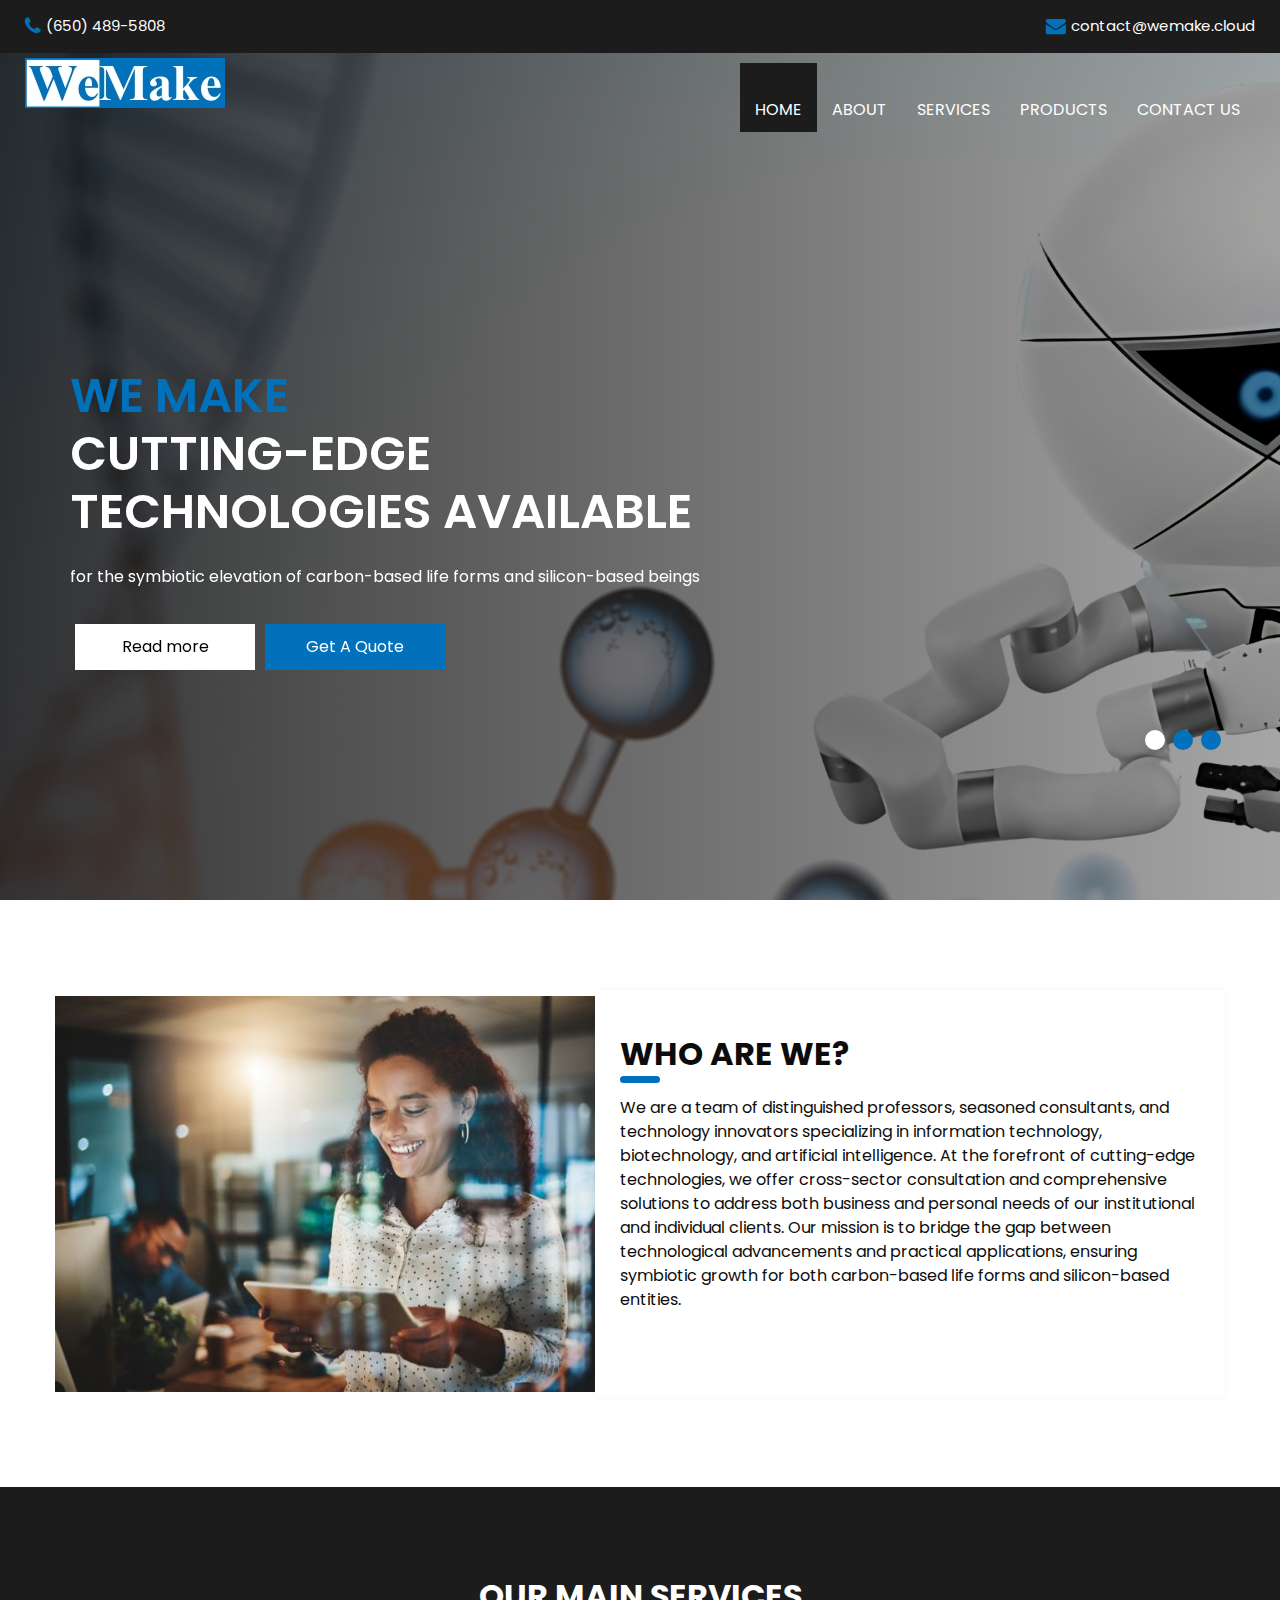
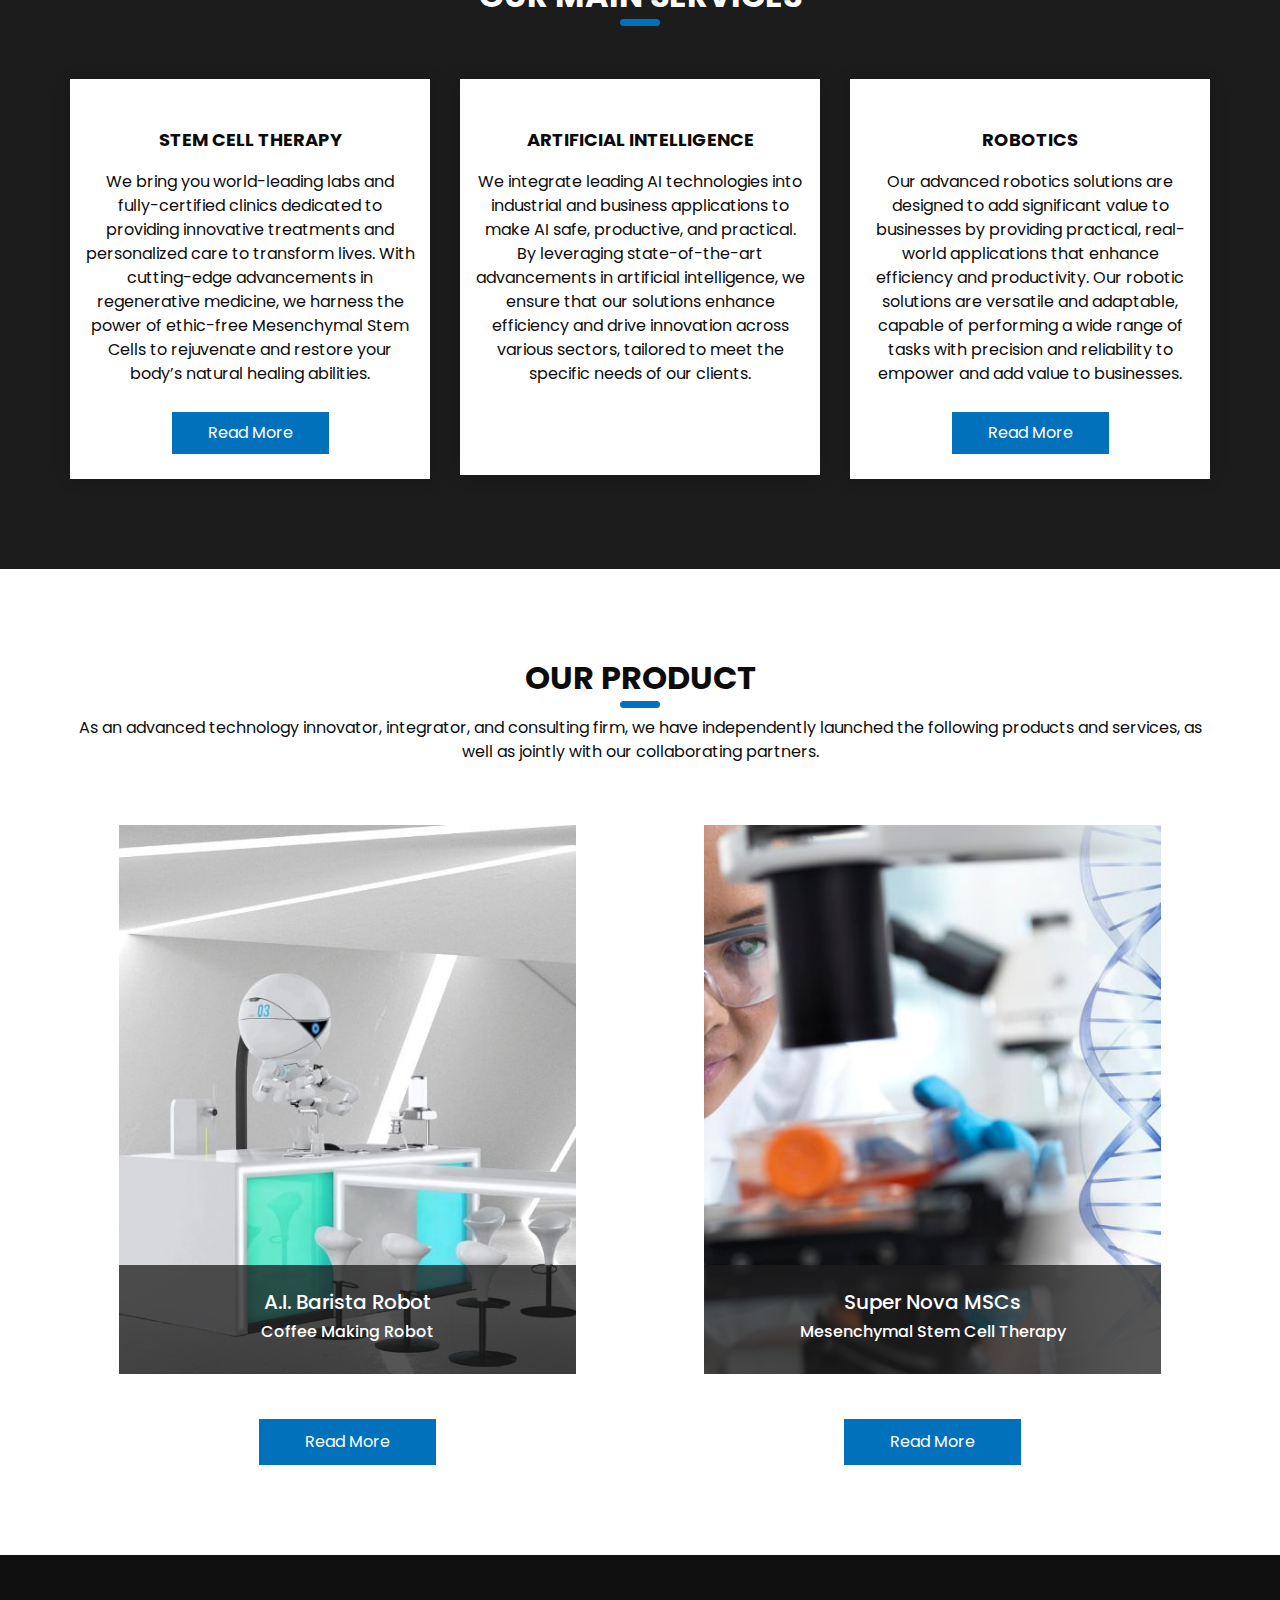
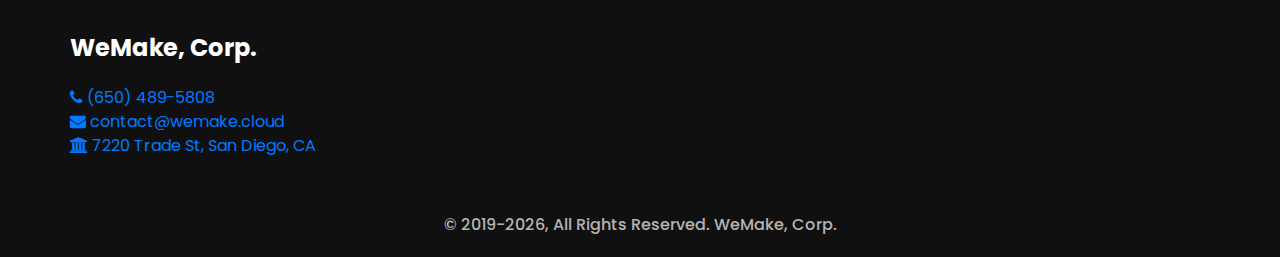
<file: index.html>
<!DOCTYPE html>
<html lang="en">

<head>
  <!-- Basic -->
  <meta charset="utf-8" />
  <meta http-equiv="X-UA-Compatible" content="IE=edge" />
  <!-- Mobile Metas -->
  <meta name="viewport" content="width=device-width, initial-scale=1, shrink-to-fit=no" />
  <!-- Site Metas -->
  <meta name="keywords" content="technology, AI, robotics, stem cell therapy, WeMake Corp, San Diego" />
  <meta name="description" content="WeMake, Corp. specializes in cutting-edge technology solutions including AI, robotics, and stem cell therapy. Located in San Diego, we provide innovative treatments and consulting services." />
  <meta name="author" content="WeMake, Corp." />
  <link rel="shortcut icon" href="images/favicon.png" type="image/x-icon">
  <link rel="canonical" href="https://wemake.cloud/index.html" />

  <title>WeMake, Corp. | AI, Robotics, and Stem Cell Therapy</title>

  <!-- bootstrap core css -->
  <link rel="stylesheet" type="text/css" href="css/bootstrap.css" />

  <!-- fonts style -->
  <link href="https://fonts.googleapis.com/css?family=Open+Sans:400,700|Poppins:400,600,700&display=swap" rel="stylesheet" />

  <!-- Custom styles for this template -->
  <link href="css/style.css" rel="stylesheet" />
  <!-- responsive style -->
  <link href="css/responsive.css" rel="stylesheet" />

  <!-- Structured Data for Local Business -->
  <script type="application/ld+json">
  {
    "@context": "https://schema.org",
    "@type": "LocalBusiness",
    "name": "WeMake, Corp.",
    "image": "https://wemake.cloud/images/WeMakelogo.jpg",
    "@id": "https://wemake.cloud",
    "url": "https://wemake.cloud",
    "telephone": "(650) 489-5808",
    "address": {
      "@type": "PostalAddress",
      "streetAddress": "7220 Trade St",
      "addressLocality": "San Diego",
      "addressRegion": "CA",
      "postalCode": "92121",
      "addressCountry": "US"
    },
    "geo": {
      "@type": "GeoCoordinates",
      "latitude": 32.9072,
      "longitude": -117.1627
    },
    "openingHoursSpecification": {
      "@type": "OpeningHoursSpecification",
      "dayOfWeek": [
        "Monday",
        "Tuesday",
        "Wednesday",
        "Thursday",
        "Friday"
      ],
      "opens": "08:00",
      "closes": "17:00",
      "timeZone": "PST"
    }
  }
  </script>
</head>

<body>
  <div class="hero_area">
    <!-- header section starts -->
    <div class="hero_bg_box">
      <div class="img-box">
        <img src="images/hero-bg.jpg" alt="WeMake Corp.">
      </div>
    </div>

    <header class="header_section">
      <div class="header_top">
        <div class="container-fluid">
          <div class="contact_link-container">
            <a href="tel:+16504895808" class="contact_link2">
              <i class="fa fa-phone" aria-hidden="true"></i>
              <span id="phone">
                <!-- Phone number obfuscated by JavaScript -->
              </span>
            </a>
            <a href="mailto:contact@wemake.cloud" class="contact_link3">
              <i class="fa fa-envelope" aria-hidden="true"></i>
              <span id="email">
                <!-- Email obfuscated by JavaScript -->
              </span>
            </a>
          </div>
        </div>
      </div>
      <div class="header_bottom">
        <div class="container-fluid">
          <nav class="navbar navbar-expand-lg custom_nav-container">
            <a class="navbar-brand" href="index.html">
              <img src="images/WeMakelogo.jpg" alt="WeMake Corp. logo">&nbsp;
            </a>
            <button class="navbar-toggler" type="button" data-toggle="collapse" data-target="#navbarSupportedContent" aria-controls="navbarSupportedContent" aria-expanded="false" aria-label="Toggle navigation">
              <span class=""></span>
            </button>

            <div class="collapse navbar-collapse ml-auto" id="navbarSupportedContent">
              <ul class="navbar-nav">
                <li class="nav-item active">
                  <a class="nav-link" href="index.html">Home <span class="sr-only">(current)</span></a>
                </li>
                <li class="nav-item">
                  <a class="nav-link" href="about.html"> About</a>
                </li>
                <li class="nav-item">
                  <a class="nav-link" href="service.html"> Services </a>
                </li>
                <li class="nav-item">
                  <a class="nav-link" href="products.html"> Products </a>
                </li>
                <li class="nav-item">
                  <a class="nav-link" href="contact.html">Contact us</a>
                </li>
              </ul>
            </div>
          </nav>
        </div>
      </div>
    </header>
    <!-- end header section -->
    <!-- slider section -->
    <section class="slider_section">
      <div id="carouselExampleIndicators" class="carousel slide" data-ride="carousel">
        <div class="carousel-inner">
          <div class="carousel-item active">
            <div class="container">
              <div class="row">
                <div class="col-md-7">
                  <div class="detail-box">
                    <h1>
                      <span>
                        We Make <br>
                      </span>
                      cutting-edge technologies available
                    </h1>
                    <p>
                      for the symbiotic elevation of carbon-based life forms and silicon-based beings
                    </p>
                    <div class="btn-box">
                      <a href="robotdeck.html" class="btn-1"> Read more </a>
                      <a href="contact.html" class="btn-2">Get A Quote</a>
                    </div>
                  </div>
                </div>
              </div>
            </div>
          </div>
          <div class="carousel-item">
            <div class="container">
              <div class="row">
                <div class="col-md-7">
                  <div class="detail-box">
                    <h1>
                      We Connect <br>
                      <span>
                        best technologies
                      </span>
                    </h1>
                    <p>
                      for multi-dimensional needs of our clients
                    </p>
                    <div class="btn-box">
                      <a href="" class="btn-1"> Read more </a>
                      <a href="" class="btn-2">Get A Quote</a>
                    </div>
                  </div>
                </div>
              </div>
            </div>
          </div>
          <div class="carousel-item">
            <div class="container">
              <div class="row">
                <div class="col-md-7">
                  <div class="detail-box">
                    <h1>
                      We provide <br>
                      <span>
                        Comprehensive solutions
                      </span>
                    </h1>
                    <p>
                      to deliver future-proof results
                    </p>
                    <div class="btn-box">
                      <a href="" class="btn-1"> Read more </a>
                      <a href="" class="btn-2">Get A Quote</a>
                    </div>
                  </div>
                </div>
              </div>
            </div>
          </div>
        </div>
        <div class="container idicator_container">
          <ol class="carousel-indicators">
            <li data-target="#carouselExampleIndicators" data-slide-to="0" class="active"></li>
            <li data-target="#carouselExampleIndicators" data-slide-to="1"></li>
            <li data-target="#carouselExampleIndicators" data-slide-to="2"></li>
          </ol>
        </div>
      </div>
    </section>
    <!-- end slider section -->
  </div>

  <!-- about section -->
  <section class="about_section layout_padding">
    <div class="container">
      <div class="row">
        <div class="col-md-6 px-0">
          <div class="img_container">
            <div class="img-box">
              <img src="images/about-img.jpg" alt="About WeMake Corp." />
            </div>
          </div>
        </div>
        <div class="col-md-6 px-0">
          <div class="detail-box">
            <div class="heading_container">
              <h2>
                Who Are We?
              </h2>
            </div>
            <p>
              We are a team of distinguished professors, seasoned consultants, and technology innovators specializing in information technology, biotechnology, and artificial intelligence. At the forefront of cutting-edge technologies, we offer cross-sector consultation and comprehensive solutions to address both business and personal needs of our institutional and individual clients. Our mission is to bridge the gap between technological advancements and practical applications, ensuring symbiotic growth for both carbon-based life forms and silicon-based entities.
            </p>
           <br/>
          </div>
        </div>
      </div>
    </div>
  </section>
  <!-- end about section -->

  <!-- service section -->
  <section class="service_section layout_padding">
    <div class="container">
      <div class="heading_container heading_center">
        <h2>
          Our Main Services
        </h2>
      </div>
      <div class="row">
        <div class="col-md-4">
          <div class="box">
            <div class="img-box">
              
            </div>
            <div class="detail-box">
              <h6>
                Stem Cell Therapy
              </h6>
              <p>
                We bring you world-leading labs and fully-certified clinics dedicated to providing innovative treatments and personalized care to transform lives. With cutting-edge advancements in regenerative medicine, we harness the power of ethic-free Mesenchymal Stem Cells to rejuvenate and restore your body’s natural healing abilities.
              </p>
              <a href="mscdeck.html">
                Read More
              </a>
            </div>
          </div>
        </div>
        <div class="col-md-4">
          <div class="box">
            <div class="img-box">

            </div>
            <div class="detail-box">
              <h6>
                Artificial Intelligence
              </h6>
              <p>
                We integrate leading AI technologies into industrial and business applications to make AI safe, productive, and practical. By leveraging state-of-the-art advancements in artificial intelligence, we ensure that our solutions enhance efficiency and drive innovation across various sectors, tailored to meet the specific needs of our clients.
              </p>
              <br/>
              <br/>
            </div>
          </div>
        </div>
        <div class="col-md-4">
          <div class="box">
            <div class="img-box">
              
            </div>
            <div class="detail-box">
              <h6>
                Robotics
              </h6>
              <p>
                Our advanced robotics solutions are designed to add significant value to businesses by providing practical, real-world applications that enhance efficiency and productivity. Our robotic solutions are versatile and adaptable, capable of performing a wide range of tasks with precision and reliability to empower and add value to businesses.
              </p>
              <a href="robotdeck.html">
                Read More
              </a>
            </div>
          </div>
        </div>
      </div>
    </div>
  </section>
  <!-- end service section -->
 

  <!-- Product section -->
  <section class="team_section layout_padding">
    <div class="container">
      <div class="heading_container heading_center">
        <h2>
          Our Product
        </h2>
        <p>
          As an advanced technology innovator, integrator, and consulting firm, we have independently launched the following products and services, as well as jointly with our collaborating partners.
        </p>
      </div>
      <div class="row">
        <div class="col-md-5 col-sm-6 mx-auto">
          <div class="box">
            <div class="img-box">
              <img src="images/t1.jpg" alt="A.I. Barista Robot">
            </div>
            <div class="detail-box">
              <h5>
                A.I. Barista Robot
              </h5>
              <h6>
                Coffee Making Robot
              </h6>
            </div>
          </div>
          <div class="btn-box">
            <a href="robotdeck.html">
               Read More
            </a>
          </div>
        </div>
        <div class="col-md-5 col-sm-6 mx-auto">
          <div class="box">
            <div class="img-box">
              <img src="images/t2.jpg" alt="Super Nova MSCs">
            </div>
            <div class="detail-box">
              <h5>
                Super Nova MSCs
              </h5>
              <h6>
                Mesenchymal Stem Cell Therapy
              </h6>
            </div>
          </div>
          <div class="btn-box">
            <a href="mscdeck.html">
               Read More
            </a>
          </div>
        </div>
      </div>
    </div>
  </section>
  <!-- end product section -->

  <!-- info section -->
  <section class="info_section">
    <div class="container">
      <div class="row">
        <div class="col-md-6">
          <div class="info_logo">
            <a class="navbar-brand" href="index.html">
              <span>
                WeMake, Corp.
              </span>
            </a>
            <a href="tel:+16504895808" class="">
              <i class="fa fa-phone" aria-hidden="true"></i>
              <span id="footer_phone">
                <!-- Phone number obfuscated by JavaScript -->
              </span>
            </a>
            <a href="mailto:contact@wemake.cloud" class="">
              <i class="fa fa-envelope" aria-hidden="true"></i>
              <span id="footer_email">
                <!-- Email obfuscated by JavaScript -->
              </span>
            </a>
            <a href="https://maps.google.com/?q=7220+Trade+St,+San+Diego,+CA" target="_blank" class="">
              <i class="fa fa-university" aria-hidden="true"></i>
              <span id="address">
                <!-- Address obfuscated by JavaScript -->
              </span>
            </a>
          </div>
        </div>
       
        <div class="col-md-3">
          
      </div>
    </div>
  </section>
  <!-- end info section -->

  <!-- footer section -->
  <footer class="container-fluid footer_section">
    <p>
      &copy; 2019-<span id="currentYear"></span>, All Rights Reserved. WeMake, Corp.
    </p>
  </footer>
  <!-- footer section -->

  <script src="js/jquery-3.4.1.min.js"></script>
  <script src="js/bootstrap.js"></script>
  <script src="js/custom.js"></script>
  <script>
    // Obfuscate email and phone number
    document.getElementById('email').textContent = 'contact@wemake.cloud';
    document.getElementById('phone').textContent = '(650) 489-5808';
    document.getElementById('footer_email').textContent = 'contact@wemake.cloud';
    document.getElementById('footer_phone').textContent = '(650) 489-5808';
    document.getElementById('address').textContent = '7220 Trade St, San Diego, CA';
  </script>
</body>

</html>
</file>
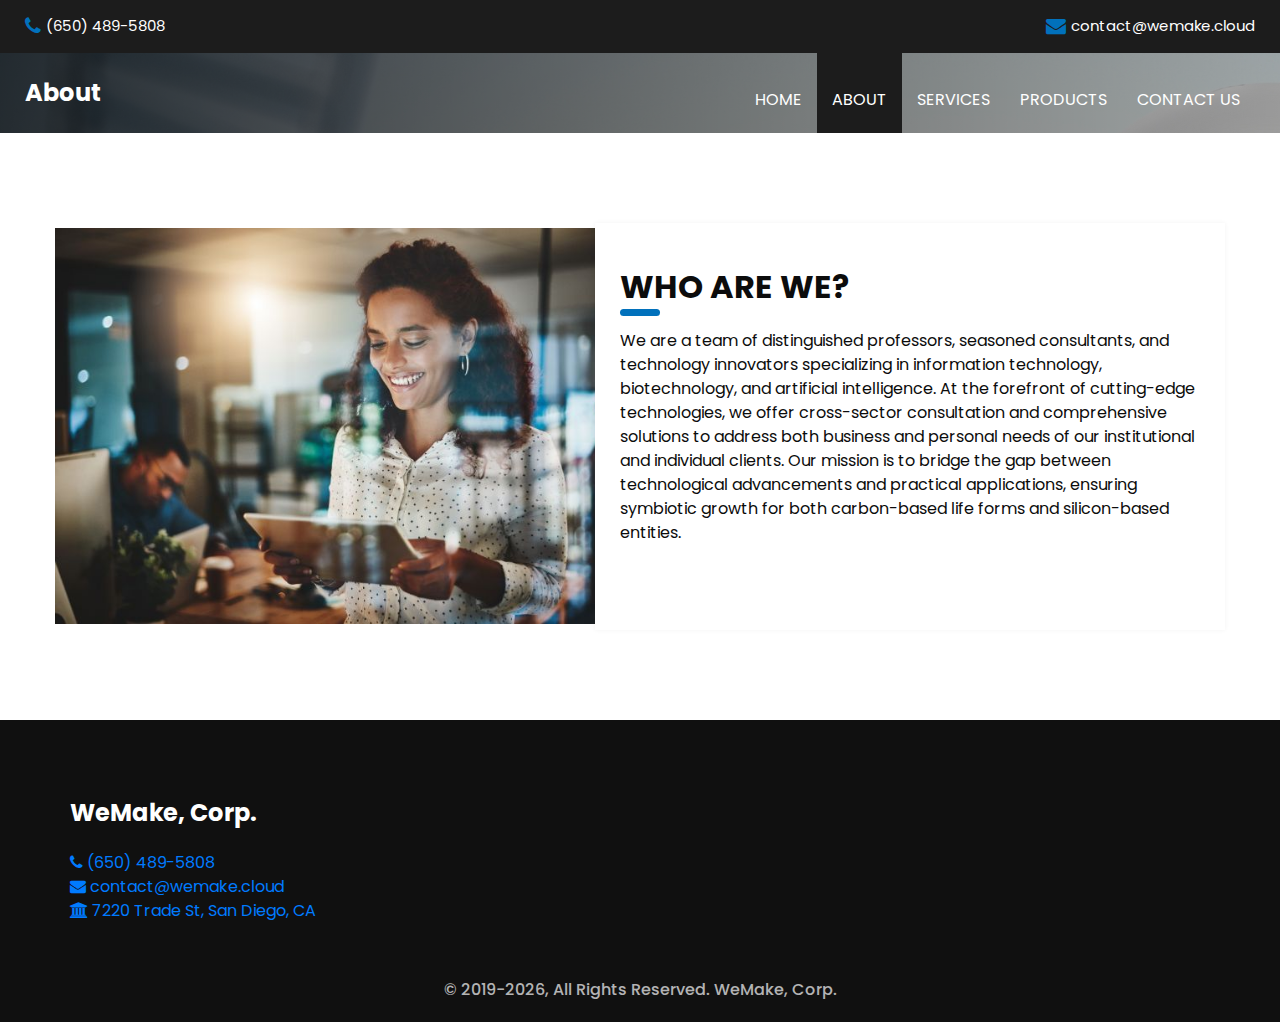
<file: about.html>
<!DOCTYPE html>
<html lang="en">

<head>
  <!-- Basic -->
  <meta charset="utf-8">
  <meta http-equiv="X-UA-Compatible" content="IE=edge">
  <!-- Mobile Metas -->
  <meta name="viewport" content="width=device-width, initial-scale=1, shrink-to-fit=no">
  <!-- Site Metas -->
  <meta name="keywords" content="about, WeMake Corp, technology, AI, robotics, biotechnology">
  <meta name="description" content="Learn more about WeMake Corp, a leader in technology innovation, specializing in AI, robotics, and biotechnology.">
  <meta name="author" content="WeMake, Corp.">
  <link rel="shortcut icon" href="images/favicon.png" type="image/x-icon">
  <link rel="canonical" href="https://wemake.cloud/about.html">

  <title>About Us | WeMake, Corp.</title>

  <!-- bootstrap core css -->
  <link rel="stylesheet" type="text/css" href="css/bootstrap.css">

  <!-- fonts style -->
  <link href="https://fonts.googleapis.com/css?family=Open+Sans:400,700|Poppins:400,600,700&display=swap" rel="stylesheet">

  <!-- Custom styles for this template -->
  <link href="css/style.css" rel="stylesheet">
  <!-- responsive style -->
  <link href="css/responsive.css" rel="stylesheet">
</head>

<body class="sub_page">
  <div class="hero_area">
    <!-- header section starts -->
    <div class="hero_bg_box">
      <div class="img-box">
        <img src="images/hero-bg.jpg" alt="Hero Background">
      </div>
    </div>

    <header class="header_section">
      <div class="header_top">
        <div class="container-fluid">
          <div class="contact_link-container">
            <a href="tel:+16504895808" class="contact_link2">
              <i class="fa fa-phone" aria-hidden="true"></i>
              <span id="phone">
                <!-- Phone number obfuscated by JavaScript -->
              </span>
            </a>
            <a href="mailto:contact@wemake.cloud" class="contact_link3">
              <i class="fa fa-envelope" aria-hidden="true"></i>
              <span id="email">
                <!-- Email obfuscated by JavaScript -->
              </span>
            </a>
          </div>
        </div>
      </div>
      <div class="header_bottom">
        <div class="container-fluid">
          <nav class="navbar navbar-expand-lg custom_nav-container">
            <a class="navbar-brand" href="index.html">
              <span>
                About
              </span>
            </a>
            <button class="navbar-toggler" type="button" data-toggle="collapse" data-target="#navbarSupportedContent" aria-controls="navbarSupportedContent" aria-expanded="false" aria-label="Toggle navigation">
              <span class=""></span>
            </button>

            <div class="collapse navbar-collapse ml-auto" id="navbarSupportedContent">
              <ul class="navbar-nav">
                <li class="nav-item">
                  <a class="nav-link" href="index.html">Home <span class="sr-only">(current)</span></a>
                </li>
                <li class="nav-item active">
                  <a class="nav-link" href="about.html"> About</a>
                </li>
                <li class="nav-item">
                  <a class="nav-link" href="service.html"> Services </a>
                </li>
                <li class="nav-item">
                  <a class="nav-link" href="products.html"> Products </a>
                </li>
                <li class="nav-item">
                  <a class="nav-link" href="contact.html">Contact us</a>
                </li>
              </ul>
            </div>
          </nav>
        </div>
      </div>
    </header>
    <!-- end header section -->
  </div>

  <!-- about section -->

  <section class="about_section layout_padding">
    <div class="container">
      <div class="row">
        <div class="col-md-6 px-0">
          <div class="img_container">
            <div class="img-box">
              <img src="images/about-img.jpg" alt="About Us">
            </div>
          </div>
        </div>
        <div class="col-md-6 px-0">
          <div class="detail-box">
            <div class="heading_container">
              <h2>
                Who Are We?
              </h2>
            </div>
            <p>
              We are a team of distinguished professors, seasoned consultants, and technology innovators specializing in information technology, biotechnology, and artificial intelligence. At the forefront of cutting-edge technologies, we offer cross-sector consultation and comprehensive solutions to address both business and personal needs of our institutional and individual clients. Our mission is to bridge the gap between technological advancements and practical applications, ensuring symbiotic growth for both carbon-based life forms and silicon-based entities.
            </p>
            <br/>
          </div>
        </div>
      </div>
    </div>
  </section>

  <!-- end about section -->

  <!-- info section -->
  <section class="info_section">
    <div class="container">
      <div class="row">
        <div class="col-md-6">
          <div class="info_logo">
            <a class="navbar-brand" href="index.html">
              <span>
                WeMake, Corp.
              </span>
            </a>
            <div>
              <a href="tel:+16504895808">
                <i class="fa fa-phone" aria-hidden="true"></i>
                <span id="footer_phone">
                  <!-- Phone number obfuscated by JavaScript -->
                </span>
              </a>
            </div>
            <div>
              <a href="mailto:contact@wemake.cloud">
                <i class="fa fa-envelope" aria-hidden="true"></i>
                <span id="footer_email">
                  <!-- Email obfuscated by JavaScript -->
                </span>
              </a>
            </div>
            <div>
              <a href="https://maps.google.com/?q=7220+Trade+St,+San+Diego,+CA" target="_blank">
                <i class="fa fa-university" aria-hidden="true"></i>
                <span id="address">
                  <!-- Address obfuscated by JavaScript -->
                </span>
              </a>
            </div>
          </div>
        </div>
        <div class="col-md-6">
        
        </div>
      </div>
    </div>
  </section>
  <!-- end info section -->

  <!-- footer section -->
  <footer class="container-fluid footer_section">
    <p>
      &copy; 2019-<span id="currentYear"></span>, All Rights Reserved. WeMake, Corp.
    </p>
  </footer>
  <!-- footer section -->

  <script src="js/jquery-3.4.1.min.js"></script>
  <script src="js/bootstrap.js"></script>
  <script src="js/custom.js"></script>
  <script>
    // Obfuscate email, phone number, and address
    document.getElementById('email').textContent = 'contact@wemake.cloud';
    document.getElementById('phone').textContent = '(650) 489-5808';
    document.getElementById('footer_email').textContent = 'contact@wemake.cloud';
    document.getElementById('footer_phone').textContent = '(650) 489-5808';
    document.getElementById('address').textContent = '7220 Trade St, San Diego, CA';
  </script>
</body>

</html>
</file>
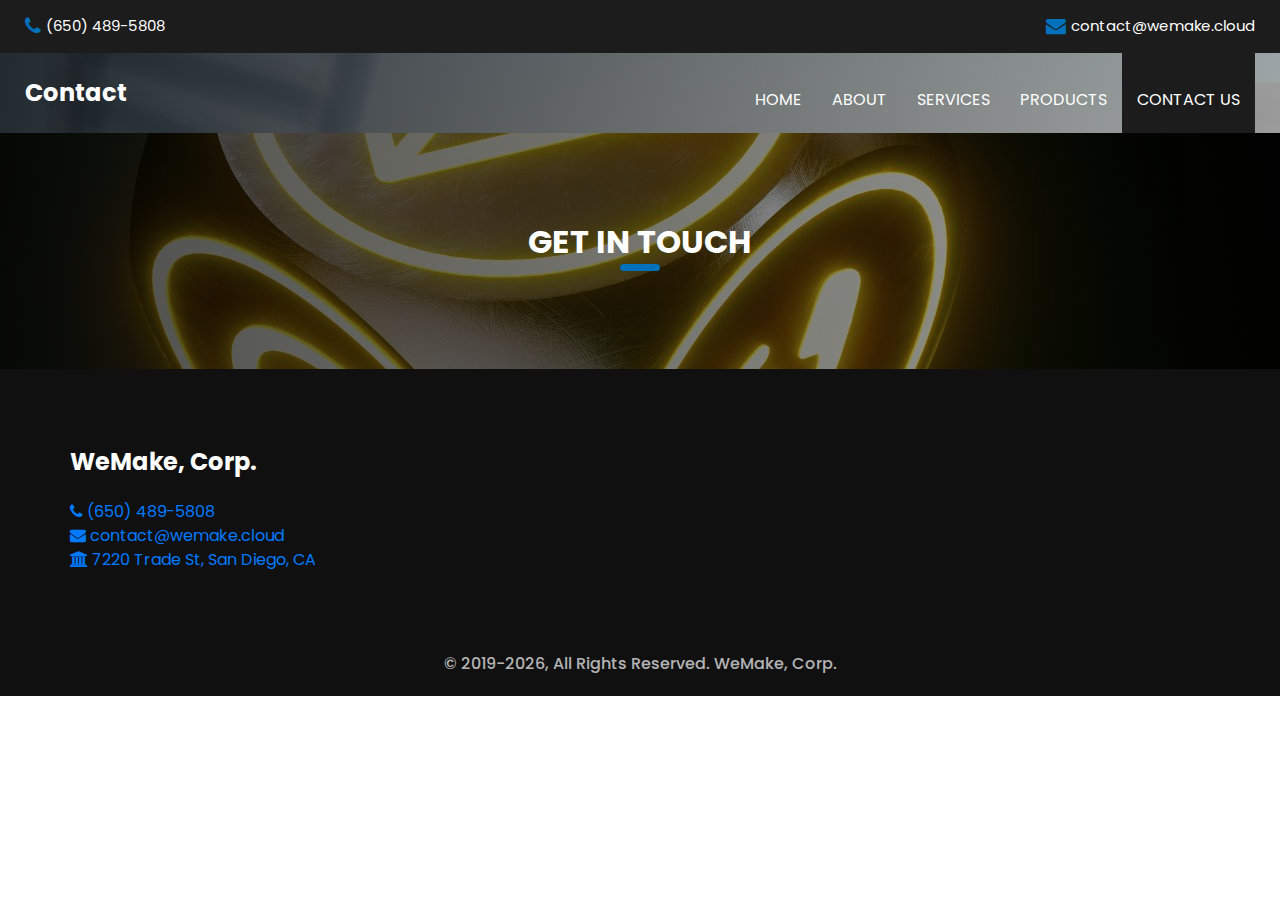
<file: contact.html>
<!DOCTYPE html>
<html lang="en">

<head>
  <!-- Basic -->
  <meta charset="utf-8" />
  <meta http-equiv="X-UA-Compatible" content="IE=edge" />
  <!-- Mobile Metas -->
  <meta name="viewport" content="width=device-width, initial-scale=1, shrink-to-fit=no" />
  <!-- Site Metas -->
  <meta name="keywords" content="contact, WeMake Corp, San Diego, AI, robotics, stem cell therapy" />
  <meta name="description" content="Contact WeMake, Corp. for inquiries about our cutting-edge technology solutions including AI, robotics, and stem cell therapy. Located in San Diego." />
  <meta name="author" content="WeMake, Corp." />
  <link rel="shortcut icon" href="images/favicon.png" type="image/x-icon">
  <link rel="canonical" href="https://wemake.cloud/contact.html" />

  <title>Contact | WeMake, Corp.</title>

  <!-- bootstrap core css -->
  <link rel="stylesheet" type="text/css" href="css/bootstrap.css" />

  <!-- fonts style -->
  <link href="https://fonts.googleapis.com/css?family=Open+Sans:400,700|Poppins:400,600,700&display=swap" rel="stylesheet" />

  <!-- Custom styles for this template -->
  <link href="css/style.css" rel="stylesheet" />
  <!-- responsive style -->
  <link href="css/responsive.css" rel="stylesheet" />

  <!-- Structured Data for Local Business -->
  <script type="application/ld+json">
  {
    "@context": "https://schema.org",
    "@type": "LocalBusiness",
    "name": "WeMake, Corp.",
    "image": "https://wemake.cloud/images/WeMakelogo.jpg",
    "@id": "https://wemake.cloud/contact.html",
    "url": "https://wemake.cloud",
    "telephone": "(650) 489-5808",
    "address": {
      "@type": "PostalAddress",
      "streetAddress": "7220 Trade St",
      "addressLocality": "San Diego",
      "addressRegion": "CA",
      "postalCode": "92121",
      "addressCountry": "US"
    },
    "geo": {
      "@type": "GeoCoordinates",
      "latitude": 32.9072,
      "longitude": -117.1627
    },
    "openingHoursSpecification": {
      "@type": "OpeningHoursSpecification",
      "dayOfWeek": [
        "Monday",
        "Tuesday",
        "Wednesday",
        "Thursday",
        "Friday"
      ],
      "opens": "08:00",
      "closes": "17:00",
      "timeZone": "PST"
    }
  }
  </script>
</head>

<body class="sub_page">
  <div class="hero_area">
    <!-- header section starts -->
    <div class="hero_bg_box">
      <div class="img-box">
        <img src="images/hero-bg.jpg" alt="Contact WeMake Corp.">
      </div>
    </div>

    <header class="header_section">
      <div class="header_top">
        <div class="container-fluid">
          <div class="contact_link-container">
            <a href="tel:+16504895808" class="contact_link2">
              <i class="fa fa-phone" aria-hidden="true"></i>
              <span id="phone">
                <!-- Phone number obfuscated by JavaScript -->
              </span>
            </a>
            <a href="mailto:contact@wemake.cloud" class="contact_link3">
              <i class="fa fa-envelope" aria-hidden="true"></i>
              <span id="email">
                <!-- Email obfuscated by JavaScript -->
              </span>
            </a>
          </div>
        </div>
      </div>
      <div class="header_bottom">
        <div class="container-fluid">
          <nav class="navbar navbar-expand-lg custom_nav-container">
            <a class="navbar-brand" href="index.html">
              <span>
              Contact
              </span>
            </a>
            <button class="navbar-toggler" type="button" data-toggle="collapse" data-target="#navbarSupportedContent" aria-controls="navbarSupportedContent" aria-expanded="false" aria-label="Toggle navigation">
              <span class=""></span>
            </button>

            <div class="collapse navbar-collapse ml-auto" id="navbarSupportedContent">
              <ul class="navbar-nav">
                <li class="nav-item">
                  <a class="nav-link" href="index.html">Home <span class="sr-only">(current)</span></a>
                </li>
                <li class="nav-item">
                  <a class="nav-link" href="about.html"> About</a>
                </li>
                <li class="nav-item">
                  <a class="nav-link" href="service.html"> Services </a>
                </li>
                <li class="nav-item">
                  <a class="nav-link" href="products.html"> Products </a>
                </li>
                <li class="nav-item active">
                  <a class="nav-link" href="contact.html">Contact us</a>
                </li>
              </ul>
            </div>
          </nav>
        </div>
      </div>
    </header>
    <!-- end header section -->
  </div>

  <!-- contact section -->
  <section class="contact_section layout_padding">
    <div class="contact_bg_box">
      <div class="img-box">
        <img src="images/contact-bg.jpg" alt="Contact WeMake Corp.">
      </div>
    </div>
    <div class="container">
      <div class="heading_container heading_center">
        <h2>
          Get In touch
        </h2>
      </div>
      <div class="">
        <div class="row">
          <div class="col-md-7 mx-auto">
            <!-- Contact form or additional content here -->
          </div>
        </div>
      </div>
    </div>
  </section>
  <!-- end contact section -->

  <!-- info section -->
  <section class="info_section">
    <div class="container">
      <div class="row">
        <div class="col-md-6">
          <div class="info_logo">
            <a class="navbar-brand" href="index.html">
              <span>
                WeMake, Corp.
              </span>
            </a>
            <a href="tel:+16504895808" class="">
              <i class="fa fa-phone" aria-hidden="true"></i>
              <span id="footer_phone">
                <!-- Phone number obfuscated by JavaScript -->
              </span>
            </a>
            <a href="mailto:contact@wemake.cloud" class="">
              <i class="fa fa-envelope" aria-hidden="true"></i>
              <span id="footer_email">
                <!-- Email obfuscated by JavaScript -->
              </span>
            </a>
            <a href="https://maps.google.com/?q=7220+Trade+St,+San+Diego,+CA" target="_blank" class="">
              <i class="fa fa-university" aria-hidden="true"></i>
              <span id="address">
                <!-- Address obfuscated by JavaScript -->
              </span>
            </a>
          </div>
        </div>
        <div class="col-md-6">
          
        </div>
        <div class="col-md-3">
          
      </div>
    </div>
  </section>
  <!-- end info section -->

  <!-- footer section -->
  <footer class="container-fluid footer_section">
    <p>
      &copy; 2019-<span id="currentYear"></span>, All Rights Reserved. WeMake, Corp.
    </p>
  </footer>
  <!-- footer section -->

  <script src="js/jquery-3.4.1.min.js"></script>
  <script src="js/bootstrap.js"></script>
  <script src="js/custom.js"></script>
  <script>
    // Obfuscate email and phone number
    document.getElementById('email').textContent = 'contact@wemake.cloud';
    document.getElementById('phone').textContent = '(650) 489-5808';
    document.getElementById('footer_email').textContent = 'contact@wemake.cloud';
    document.getElementById('footer_phone').textContent = '(650) 489-5808';
    document.getElementById('address').textContent = '7220 Trade St, San Diego, CA';
  </script>
</body>

</html>
</file>
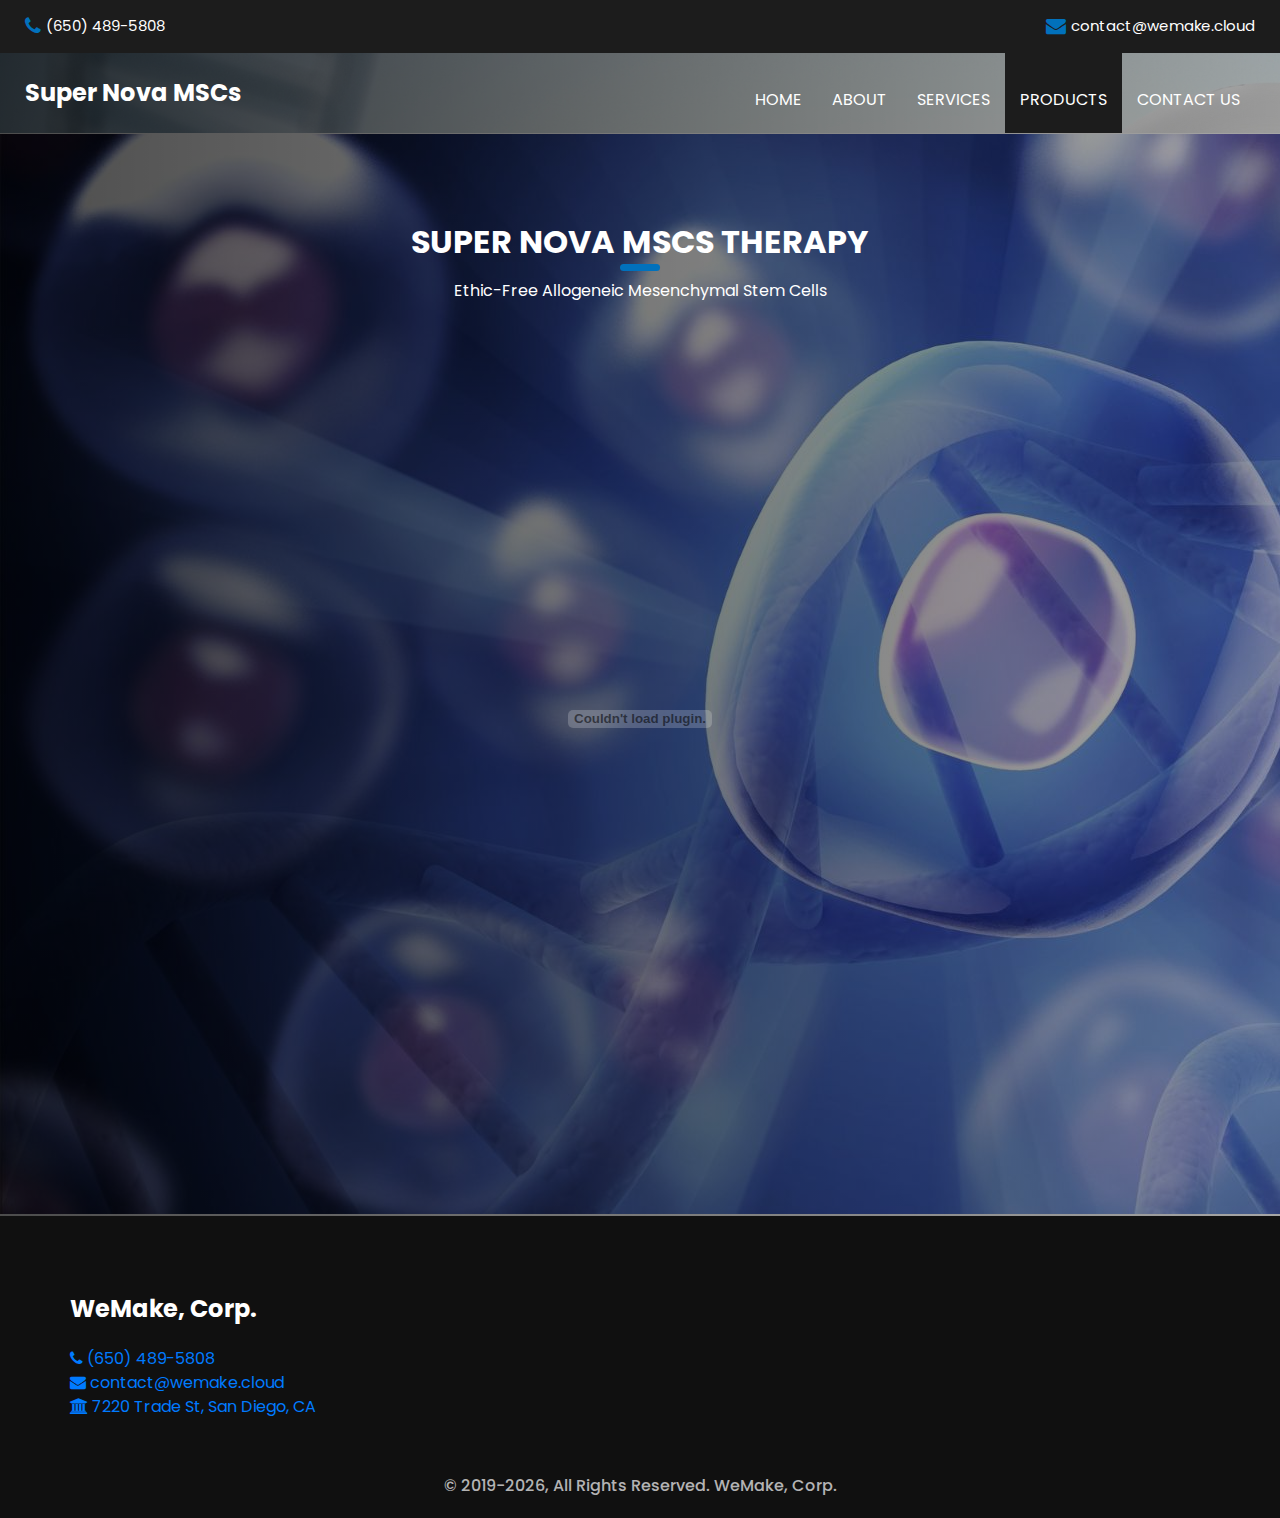
<file: mscdeck.html>
<!DOCTYPE html>
<html lang="en">

<head>
  <!-- Basic -->
  <meta charset="utf-8">
  <meta http-equiv="X-UA-Compatible" content="IE=edge">
  <!-- Mobile Metas -->
  <meta name="viewport" content="width=device-width, initial-scale=1, shrink-to-fit=no">
  <!-- Site Metas -->
  <meta name="keywords" content="stem cell therapy, mesenchymal stem cells, Super Nova MSCs, WeMake Corp">
  <meta name="description" content="Super Nova MSCs therapy by WeMake Corp offers ethic-free allogeneic mesenchymal stem cells for advanced regenerative treatments.">
  <meta name="author" content="WeMake, Corp.">
  <link rel="shortcut icon" href="images/favicon.png" type="image/x-icon">
  <link rel="canonical" href="https://wemake.cloud/mscdeck.html">

  <title>Super Nova MSCs Therapy | WeMake, Corp.</title>

  <!-- bootstrap core css -->
  <link rel="stylesheet" type="text/css" href="css/bootstrap.css">

  <!-- fonts style -->
  <link href="https://fonts.googleapis.com/css?family=Open+Sans:400,700|Poppins:400,600,700&display=swap" rel="stylesheet">

  <!-- Custom styles for this template -->
  <link href="css/style.css" rel="stylesheet">
  <!-- responsive style -->
  <link href="css/responsive.css" rel="stylesheet">
</head>

<body class="sub_page">
  <div class="hero_area">
    <!-- header section starts -->
    <div class="hero_bg_box">
      <div class="img-box">
        <img src="images/hero-bg.jpg" alt="Hero Background">
      </div>
    </div>

    <header class="header_section">
      <div class="header_top">
        <div class="container-fluid">
          <div class="contact_link-container">
            <a href="tel:+16504895808" class="contact_link2">
              <i class="fa fa-phone" aria-hidden="true"></i>
              <span id="phone">
                <!-- Phone number obfuscated by JavaScript -->
              </span>
            </a>
            <a href="mailto:contact@wemake.cloud" class="contact_link3">
              <i class="fa fa-envelope" aria-hidden="true"></i>
              <span id="email">
                <!-- Email obfuscated by JavaScript -->
              </span>
            </a>
          </div>
        </div>
      </div>
      <div class="header_bottom">
        <div class="container-fluid">
          <nav class="navbar navbar-expand-lg custom_nav-container">
            <a class="navbar-brand" href="index.html">
              <span>
                Super Nova MSCs
              </span>
            </a>
            <button class="navbar-toggler" type="button" data-toggle="collapse" data-target="#navbarSupportedContent" aria-controls="navbarSupportedContent" aria-expanded="false" aria-label="Toggle navigation">
              <span class=""></span>
            </button>

            <div class="collapse navbar-collapse ml-auto" id="navbarSupportedContent">
              <ul class="navbar-nav">
                <li class="nav-item">
                  <a class="nav-link" href="index.html">Home <span class="sr-only">(current)</span></a>
                </li>
                <li class="nav-item">
                  <a class="nav-link" href="about.html"> About</a>
                </li>
                <li class="nav-item">
                  <a class="nav-link" href="service.html"> Services </a>
                </li>
                <li class="nav-item active">
                  <a class="nav-link" href="products.html"> Products </a>
                </li>
                <li class="nav-item">
                  <a class="nav-link" href="contact.html">Contact us</a>
                </li>
              </ul>
            </div>
          </nav>
        </div>
      </div>
    </header>
    <!-- end header section -->
  </div>

  <!-- product section -->

  <section class="contact_section layout_padding">
    <div class="contact_bg_box">
      <div class="img-box">
        <img src="images/cell.jpg" alt="Cell Image">
      </div>
    </div>
    <div class="container">
      <div class="heading_container heading_center">
        <h2>
          Super Nova MSCs Therapy
        </h2>
        <p>Ethic-Free Allogeneic Mesenchymal Stem Cells</p>
      </div>
      <div class="row">
        <div class="col-12">
          <div class="pdf-container">
            <embed src="mscdeck.pdf" width="100%" height="800px" type="application/pdf">
          </div>
        </div>
      </div>
    </div>
  </section>
  <!-- end product section -->

  <!-- info section -->
  <section class="info_section">
    <div class="container">
      <div class="row">
        <div class="col-md-6">
          <div class="info_logo">
            <a class="navbar-brand" href="index.html">
              <span>
                WeMake, Corp.
              </span>
            </a>
            <div>
              <a href="tel:+16504895808">
                <i class="fa fa-phone" aria-hidden="true"></i>
                <span id="footer_phone">
                  <!-- Phone number obfuscated by JavaScript -->
                </span>
              </a>
            </div>
            <div>
              <a href="mailto:contact@wemake.cloud">
                <i class="fa fa-envelope" aria-hidden="true"></i>
                <span id="footer_email">
                  <!-- Email obfuscated by JavaScript -->
                </span>
              </a>
            </div>
            <div>
              <a href="https://maps.google.com/?q=7220+Trade+St,+San+Diego,+CA" target="_blank">
                <i class="fa fa-university" aria-hidden="true"></i>
                <span id="address">
                  <!-- Address obfuscated by JavaScript -->
                </span>
              </a>
            </div>
          </div>
        </div>
        <div class="col-md-6">
          
        </div>
      </div>
    </div>
  </section>
  <!-- end info section -->

  <!-- footer section -->
  <footer class="container-fluid footer_section">
    <p>
      &copy; 2019-<span id="currentYear"></span>, All Rights Reserved. WeMake, Corp.
    </p>
  </footer>
  <!-- footer section -->

  <script src="js/jquery-3.4.1.min.js"></script>
  <script src="js/bootstrap.js"></script>
  <script src="js/custom.js"></script>
  <script>
    // Obfuscate email, phone number, and address
    document.getElementById('email').textContent = 'contact@wemake.cloud';
    document.getElementById('phone').textContent = '(650) 489-5808';
    document.getElementById('footer_email').textContent = 'contact@wemake.cloud';
    document.getElementById('footer_phone').textContent = '(650) 489-5808';
    document.getElementById('address').textContent = '7220 Trade St, San Diego, CA';
  </script>
</body>

</html>
</file>
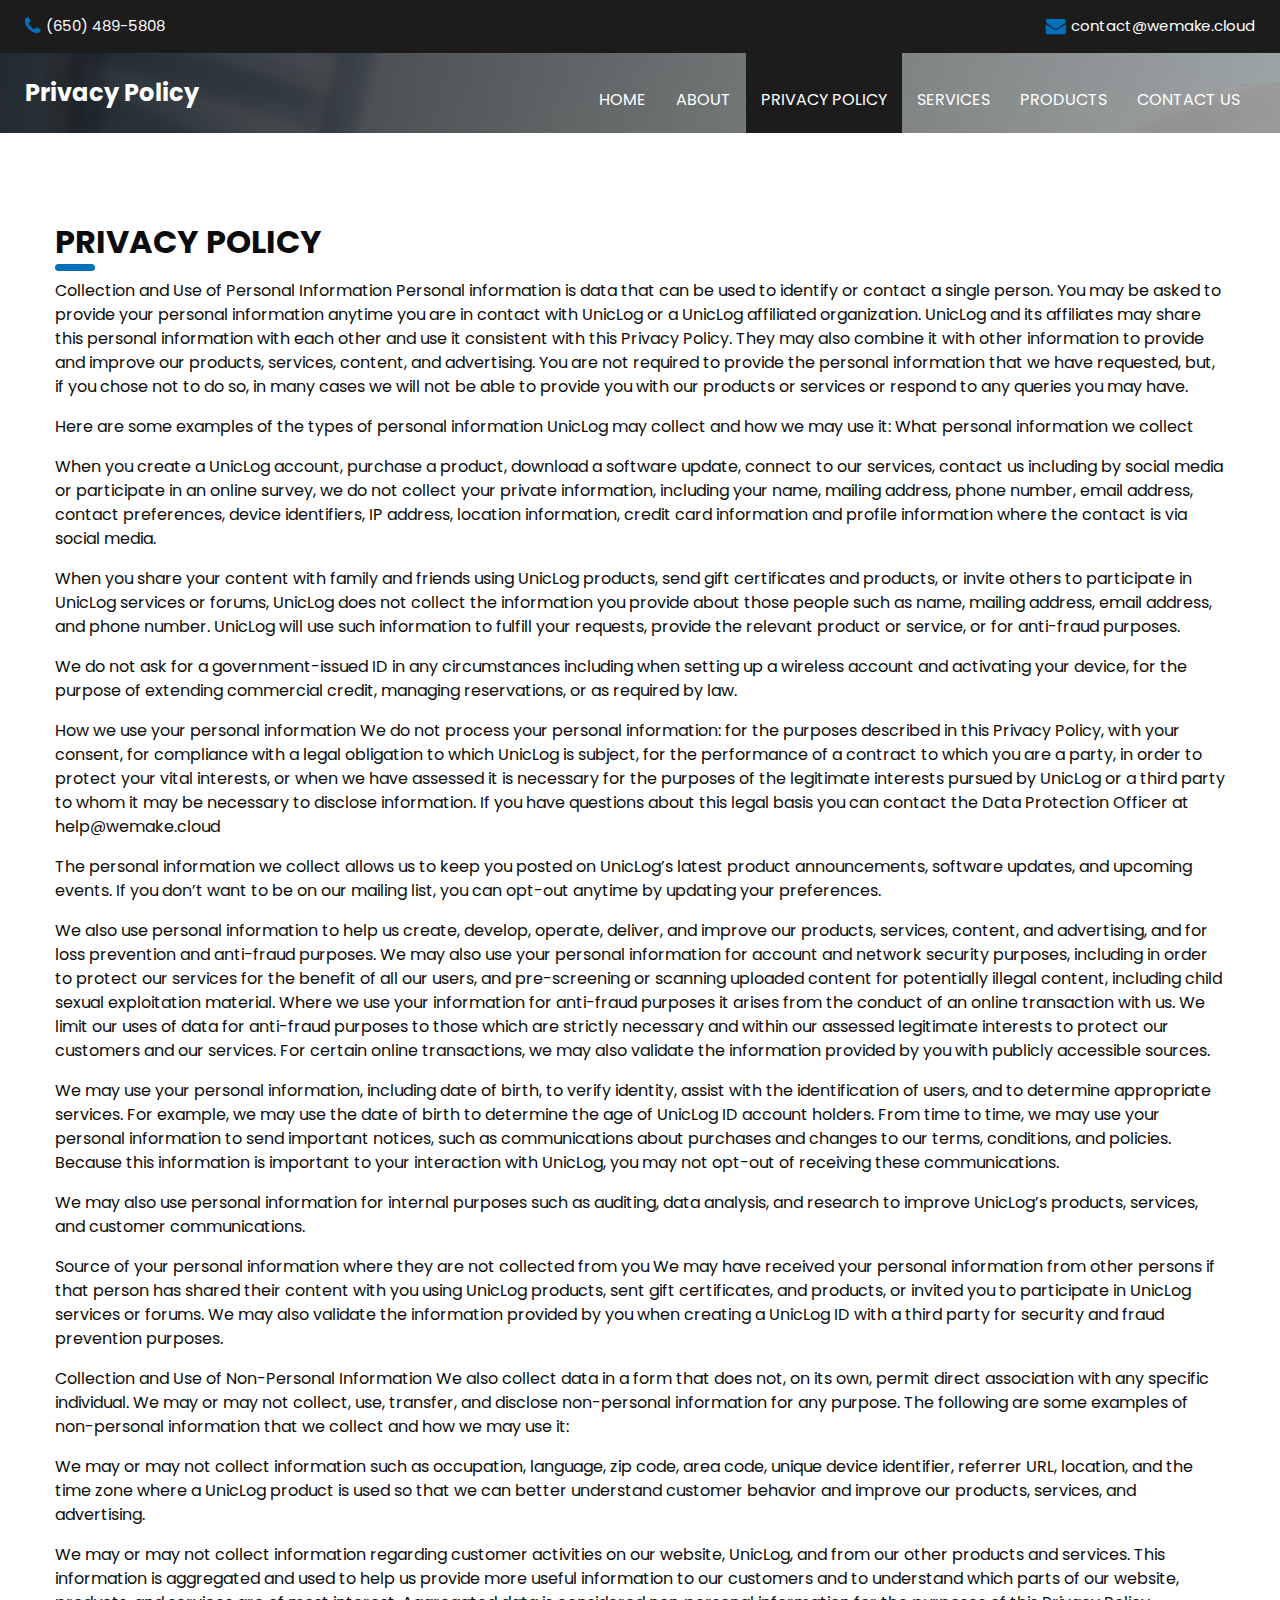
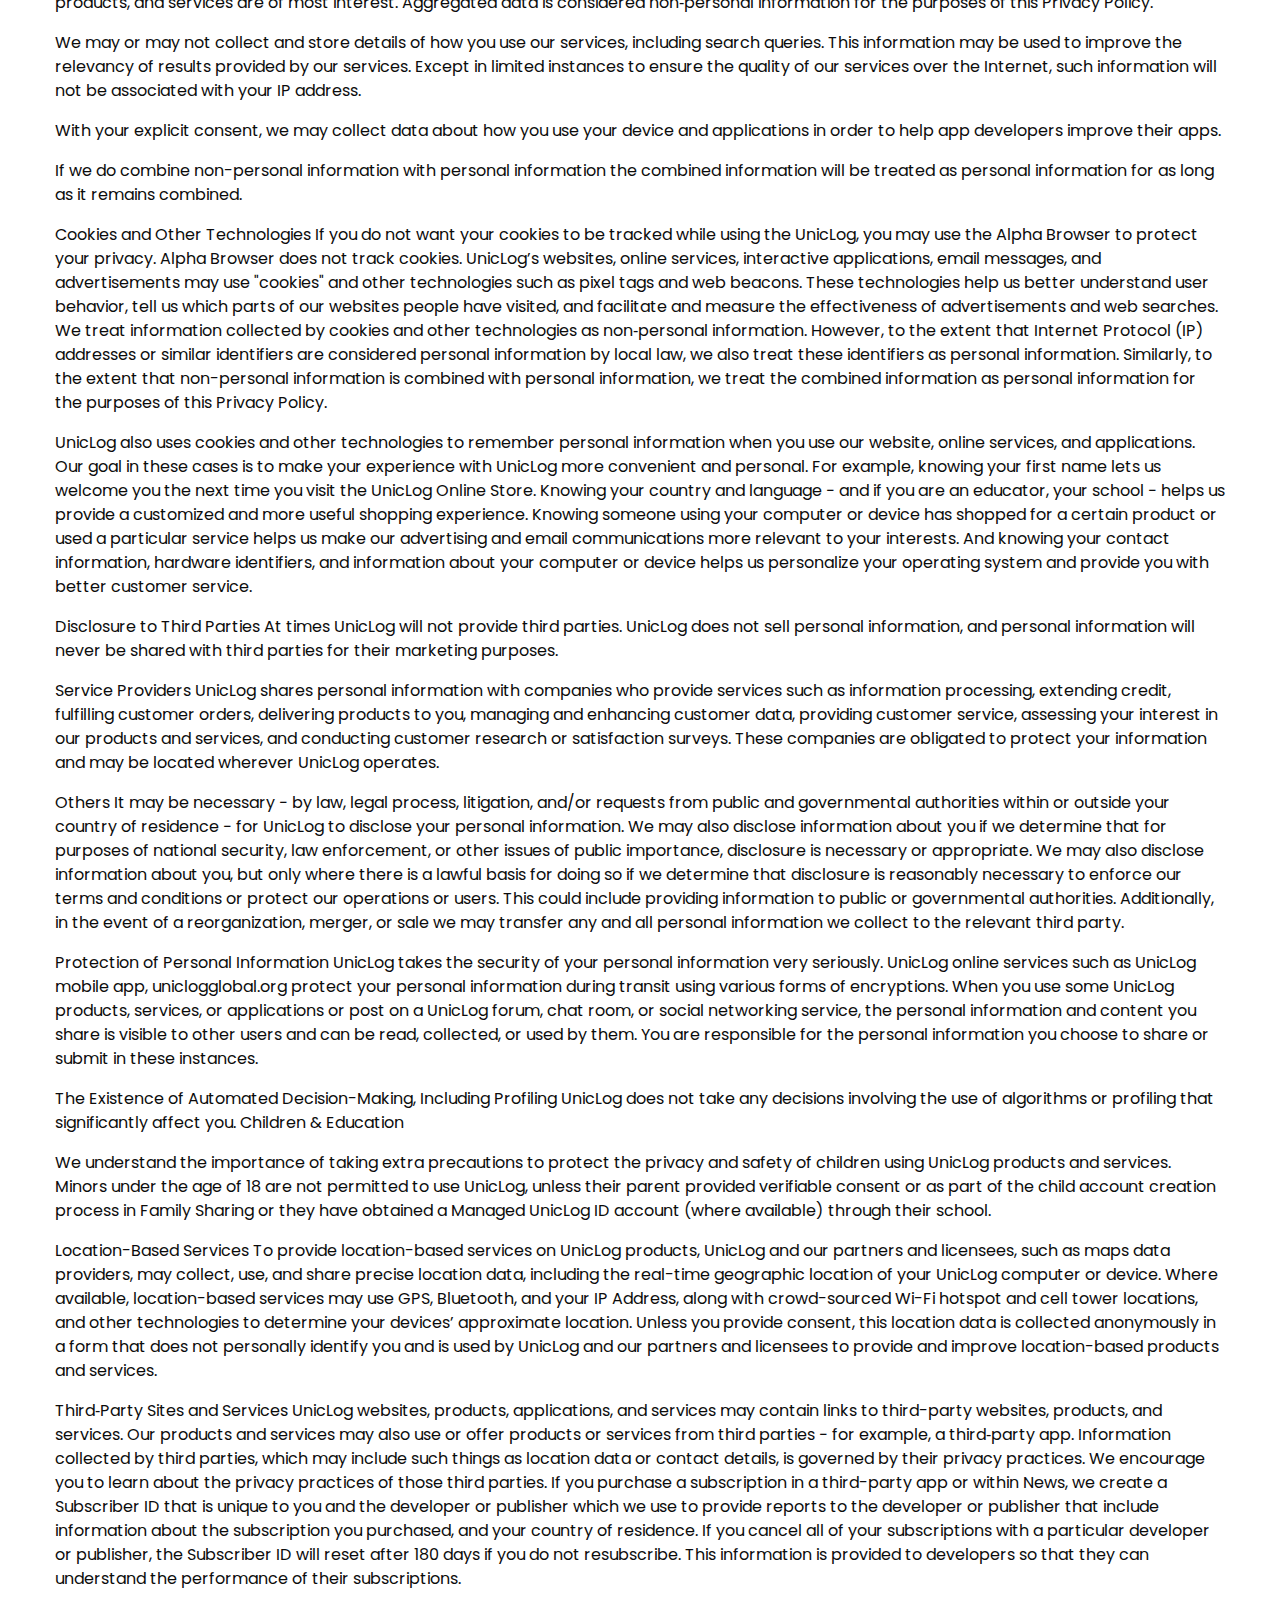
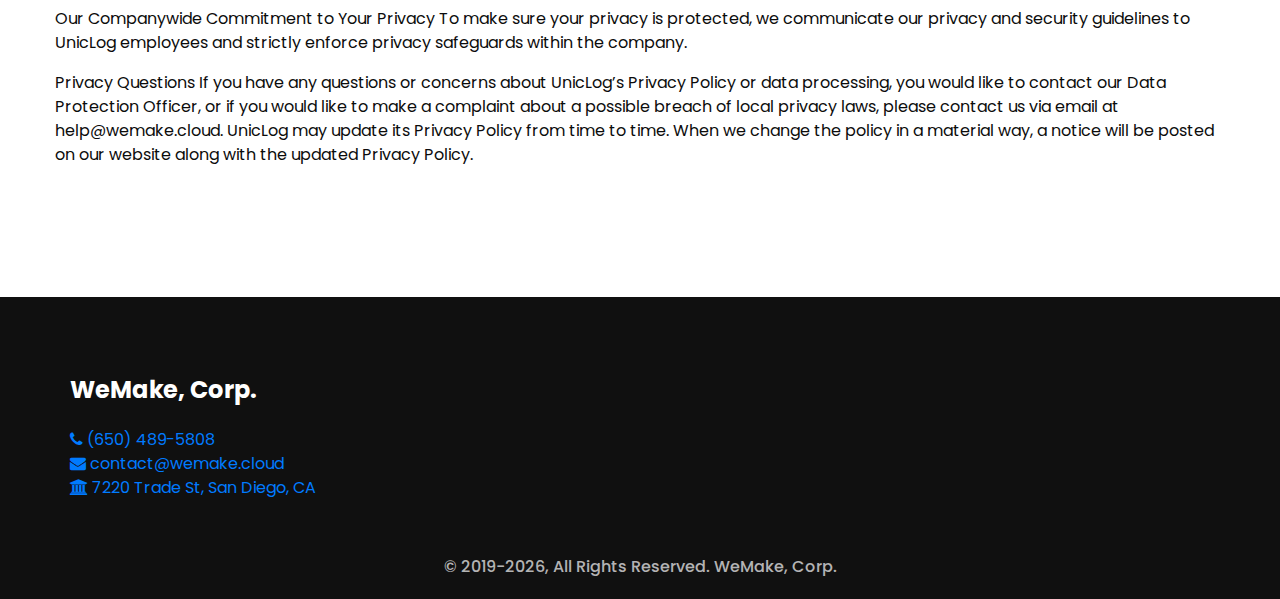
<file: Privacy.html>
<!DOCTYPE html>
<html lang="en">

<head>
  <!-- Basic -->
  <meta charset="utf-8">
  <meta http-equiv="X-UA-Compatible" content="IE=edge">
  <!-- Mobile Metas -->
  <meta name="viewport" content="width=device-width, initial-scale=1, shrink-to-fit=no">
  <!-- Site Metas -->
  <meta name="keywords" content="about, WeMake Corp, technology, AI, robotics, biotechnology">
  <meta name="description" content="Learn more about WeMake Corp, a leader in technology innovation, specializing in AI, robotics, and biotechnology.">
  <meta name="author" content="WeMake, Corp.">
  <link rel="shortcut icon" href="images/favicon.png" type="image/x-icon">
  <link rel="canonical" href="https://wemake.cloud/about.html">

  <title>Privacy Policy | WeMake, Corp.</title>

  <!-- bootstrap core css -->
  <link rel="stylesheet" type="text/css" href="css/bootstrap.css">

  <!-- fonts style -->
  <link href="https://fonts.googleapis.com/css?family=Open+Sans:400,700|Poppins:400,600,700&display=swap" rel="stylesheet">

  <!-- Custom styles for this template -->
  <link href="css/style.css" rel="stylesheet">
  <!-- responsive style -->
  <link href="css/responsive.css" rel="stylesheet">
</head>

<body class="sub_page">
  <div class="hero_area">
    <!-- header section starts -->
    <div class="hero_bg_box">
      <div class="img-box">
        <img src="images/hero-bg.jpg" alt="Hero Background">
      </div>
    </div>

    <header class="header_section">
      <div class="header_top">
        <div class="container-fluid">
          <div class="contact_link-container">
            <a href="tel:+16504895808" class="contact_link2">
              <i class="fa fa-phone" aria-hidden="true"></i>
              <span id="phone">
                <!-- Phone number obfuscated by JavaScript -->
              </span>
            </a>
            <a href="mailto:contact@wemake.cloud" class="contact_link3">
              <i class="fa fa-envelope" aria-hidden="true"></i>
              <span id="email">
                <!-- Email obfuscated by JavaScript -->
              </span>
            </a>
          </div>
        </div>
      </div>
      <div class="header_bottom">
        <div class="container-fluid">
          <nav class="navbar navbar-expand-lg custom_nav-container">
            <a class="navbar-brand" href="index.html">
              <span>
                Privacy Policy
              </span>
            </a>
            <button class="navbar-toggler" type="button" data-toggle="collapse" data-target="#navbarSupportedContent" aria-controls="navbarSupportedContent" aria-expanded="false" aria-label="Toggle navigation">
              <span class=""></span>
            </button>

            <div class="collapse navbar-collapse ml-auto" id="navbarSupportedContent">
              <ul class="navbar-nav">
                <li class="nav-item">
                  <a class="nav-link" href="index.html">Home <span class="sr-only">(current)</span></a>
                </li>
                <li class="nav-item">
                  <a class="nav-link" href="about.html"> About</a>
                </li>
              <li class="nav-item active">
                  <a class="nav-link" href="about.html"> Privacy Policy</a>
                </li>
                <li class="nav-item">
                  <a class="nav-link" href="service.html"> Services </a>
                </li>
                <li class="nav-item">
                  <a class="nav-link" href="products.html"> Products </a>
                </li>
                <li class="nav-item">
                  <a class="nav-link" href="contact.html">Contact us</a>
                </li>
              </ul>
            </div>
          </nav>
        </div>
      </div>
    </header>
    <!-- end header section -->
  </div>

  <!-- about section -->

  <section class="about_section layout_padding">
    <div class="container">
      <div class="row">

            <div class="heading_container">
              <h2>
                Privacy Policy
              </h2>
            </div>
            <p>
Collection and Use of Personal Information
Personal information is data that can be used to identify or contact a single person.
You may be asked to provide your personal information anytime you are in contact with UnicLog or a UnicLog affiliated organization. UnicLog and its affiliates may share this personal information with each other and use it consistent with this Privacy Policy. They may also combine it with other information to provide and improve our products, services, content, and advertising. You are not required to provide the personal information that we have requested, but, if you chose not to do so, in many cases we will not be able to provide you with our products or services or respond to any queries you may have.
</p>
<p>Here are some examples of the types of personal information UnicLog may collect and how we may use it:
What personal information we collect</p>
<p>When you create a UnicLog account, purchase a product, download a software update, connect to our services, contact us including by social media or participate in an online survey, we do not collect your private information, including your name, mailing address, phone number, email address, contact preferences, device identifiers, IP address, location information, credit card information and profile information where the contact is via social media.</p>
<p>When you share your content with family and friends using UnicLog products, send gift certificates and products, or invite others to participate in UnicLog services or forums, UnicLog does not collect the information you provide about those people such as name, mailing address, email address, and phone number. UnicLog will use such information to fulfill your requests, provide the relevant product or service, or for anti-fraud purposes.</p>
<p>We do not ask for a government-issued ID in any circumstances including when setting up a wireless account and activating your device, for the purpose of extending commercial credit, managing reservations, or as required by law.</p>
<p>How we use your personal information
We do not process your personal information: for the purposes described in this Privacy Policy, with your consent, for compliance with a legal obligation to which UnicLog is subject, for the performance of a contract to which you are a party, in order to protect your vital interests, or when we have assessed it is necessary for the purposes of the legitimate interests pursued by UnicLog or a third party to whom it may be necessary to disclose information. If you have questions about this legal basis you can contact the Data Protection Officer at help@wemake.cloud</p> 
<p>The personal information we collect allows us to keep you posted on UnicLog’s latest product announcements, software updates, and upcoming events. If you don’t want to be on our mailing list, you can opt-out anytime by updating your preferences.</p>
<p>We also use personal information to help us create, develop, operate, deliver, and improve our products, services, content, and advertising, and for loss prevention and anti-fraud purposes. We may also use your personal information for account and network security purposes, including in order to protect our services for the benefit of all our users, and pre-screening or scanning uploaded content for potentially illegal content, including child sexual exploitation material. Where we use your information for anti-fraud purposes it arises from the conduct of an online transaction with us. We limit our uses of data for anti-fraud purposes to those which are strictly necessary and within our assessed legitimate interests to protect our customers and our services. For certain online transactions, we may also validate the information provided by you with publicly accessible sources.</p>
<p>We may use your personal information, including date of birth, to verify identity, assist with the identification of users, and to determine appropriate services. For example, we may use the date of birth to determine the age of UnicLog ID account holders.
From time to time, we may use your personal information to send important notices, such as communications about purchases and changes to our terms, conditions, and policies. Because this information is important to your interaction with UnicLog, you may not opt-out of receiving these communications.</p>
<p>We may also use personal information for internal purposes such as auditing, data analysis, and research to improve UnicLog’s products, services, and customer communications.</p>
<p>Source of your personal information where they are not collected from you
We may have received your personal information from other persons if that person has shared their content with you using UnicLog products, sent gift certificates, and products, or invited you to participate in UnicLog services or forums. We may also validate the information provided by you when creating a UnicLog ID with a third party for security and fraud prevention purposes.</p>
<p>Collection and Use of Non-Personal Information
We also collect data in a form that does not, on its own, permit direct association with any specific individual. We may or may not collect, use, transfer, and disclose non-personal information for any purpose. The following are some examples of non-personal information that we collect and how we may use it:</p>
<p>We may or may not collect information such as occupation, language, zip code, area code, unique device identifier, referrer URL, location, and the time zone where a UnicLog product is used so that we can better understand customer behavior and improve our products, services, and advertising.</p>
<p>We may or may not collect information regarding customer activities on our website, UnicLog, and from our other products and services. This information is aggregated and used to help us provide more useful information to our customers and to understand which parts of our website, products, and services are of most interest. Aggregated data is considered non‑personal information for the purposes of this Privacy Policy.</p>
<p>We may or may not collect and store details of how you use our services, including search queries. This information may be used to improve the relevancy of results provided by our services. Except in limited instances to ensure the quality of our services over the Internet, such information will not be associated with your IP address.</p>
<p>With your explicit consent, we may collect data about how you use your device and applications in order to help app developers improve their apps.</p>
<p>If we do combine non-personal information with personal information the combined information will be treated as personal information for as long as it remains combined.</p>
<p>Cookies and Other Technologies
If you do not want your cookies to be tracked while using the UnicLog, you may use the Alpha Browser to protect your privacy. Alpha Browser does not track cookies. UnicLog’s websites, online services, interactive applications, email messages, and advertisements may use "cookies" and other technologies such as pixel tags and web beacons. These technologies help us better understand user behavior, tell us which parts of our websites people have visited, and facilitate and measure the effectiveness of advertisements and web searches. We treat information collected by cookies and other technologies as non‑personal information. However, to the extent that Internet Protocol (IP) addresses or similar identifiers are considered personal information by local law, we also treat these identifiers as personal information. Similarly, to the extent that non-personal information is combined with personal information, we treat the combined information as personal information for the purposes of this Privacy Policy.</p>
<p>UnicLog also uses cookies and other technologies to remember personal information when you use our website, online services, and applications. Our goal in these cases is to make your experience with UnicLog more convenient and personal. For example, knowing your first name lets us welcome you the next time you visit the UnicLog Online Store. Knowing your country and language − and if you are an educator, your school − helps us provide a customized and more useful shopping experience. Knowing someone using your computer or device has shopped for a certain product or used a particular service helps us make our advertising and email communications more relevant to your interests. And knowing your contact information, hardware identifiers, and information about your computer or device helps us personalize your operating system and provide you with better customer service.</p> 
<p>Disclosure to Third Parties
At times UnicLog will not provide third parties. UnicLog does not sell personal information, and personal information will never be shared with third parties for their marketing purposes.</p>
<p>Service Providers
UnicLog shares personal information with companies who provide services such as information processing, extending credit, fulfilling customer orders, delivering products to you, managing and enhancing customer data, providing customer service, assessing your interest in our products and services, and conducting customer research or satisfaction surveys. These companies are obligated to protect your information and may be located wherever UnicLog operates.</p>
<p>Others
It may be necessary − by law, legal process, litigation, and/or requests from public and governmental authorities within or outside your country of residence − for UnicLog to disclose your personal information. We may also disclose information about you if we determine that for purposes of national security, law enforcement, or other issues of public importance, disclosure is necessary or appropriate. We may also disclose information about you, but only where there is a lawful basis for doing so if we determine that disclosure is reasonably necessary to enforce our terms and conditions or protect our operations or users. This could include providing information to public or governmental authorities. Additionally, in the event of a reorganization, merger, or sale we may transfer any and all personal information we collect to the relevant third party.</p>
 
<p>Protection of Personal Information
UnicLog takes the security of your personal information very seriously. UnicLog online services such as UnicLog mobile app, uniclogglobal.org protect your personal information during transit using various forms of encryptions.
When you use some UnicLog products, services, or applications or post on a UnicLog forum, chat room, or social networking service, the personal information and content you share is visible to other users and can be read, collected, or used by them. You are responsible for the personal information you choose to share or submit in these instances.</p> 
<p>The Existence of Automated Decision-Making, Including Profiling
UnicLog does not take any decisions involving the use of algorithms or profiling that significantly affect you.
Children & Education</p>
<p>We understand the importance of taking extra precautions to protect the privacy and safety of children using UnicLog products and services. Minors under the age of 18 are not permitted to use UnicLog, unless their parent provided verifiable consent or as part of the child account creation process in Family Sharing or they have obtained a Managed UnicLog ID account (where available) through their school. </p>
<p>Location-Based Services
To provide location-based services on UnicLog products, UnicLog and our partners and licensees, such as maps data providers, may collect, use, and share precise location data, including the real-time geographic location of your UnicLog computer or device. Where available, location-based services may use GPS, Bluetooth, and your IP Address, along with crowd-sourced Wi-Fi hotspot and cell tower locations, and other technologies to determine your devices’ approximate location. Unless you provide consent, this location data is collected anonymously in a form that does not personally identify you and is used by UnicLog and our partners and licensees to provide and improve location-based products and services. </p>
<p>Third‑Party Sites and Services
UnicLog websites, products, applications, and services may contain links to third-party websites, products, and services. Our products and services may also use or offer products or services from third parties − for example, a third‑party app.
Information collected by third parties, which may include such things as location data or contact details, is governed by their privacy practices. We encourage you to learn about the privacy practices of those third parties.
If you purchase a subscription in a third-party app or within News, we create a Subscriber ID that is unique to you and the developer or publisher which we use to provide reports to the developer or publisher that include information about the subscription you purchased, and your country of residence. If you cancel all of your subscriptions with a particular developer or publisher, the Subscriber ID will reset after 180 days if you do not resubscribe. This information is provided to developers so that they can understand the performance of their subscriptions.</p>
<p>Our Companywide Commitment to Your Privacy
To make sure your privacy is protected, we communicate our privacy and security guidelines to UnicLog employees and strictly enforce privacy safeguards within the company.</p>
<p>Privacy Questions
If you have any questions or concerns about UnicLog’s Privacy Policy or data processing, you would like to contact our Data Protection Officer, or if you would like to make a complaint about a possible breach of local privacy laws, please contact us via email at help@wemake.cloud. 
UnicLog may update its Privacy Policy from time to time. When we change the policy in a material way, a notice will be posted on our website along with the updated Privacy Policy. 
</p>


            </p>
            <br/>
          </div>
        </div>
      </div>
    </div>
  </section>

  <!-- end about section -->

  <!-- info section -->
  <section class="info_section">
    <div class="container">
      <div class="row">
        <div class="col-md-6">
          <div class="info_logo">
            <a class="navbar-brand" href="index.html">
              <span>
                WeMake, Corp.
              </span>
            </a>
            <div>
              <a href="tel:+16504895808">
                <i class="fa fa-phone" aria-hidden="true"></i>
                <span id="footer_phone">
                  <!-- Phone number obfuscated by JavaScript -->
                </span>
              </a>
            </div>
            <div>
              <a href="mailto:contact@wemake.cloud">
                <i class="fa fa-envelope" aria-hidden="true"></i>
                <span id="footer_email">
                  <!-- Email obfuscated by JavaScript -->
                </span>
              </a>
            </div>
            <div>
              <a href="https://maps.google.com/?q=7220+Trade+St,+San+Diego,+CA" target="_blank">
                <i class="fa fa-university" aria-hidden="true"></i>
                <span id="address">
                  <!-- Address obfuscated by JavaScript -->
                </span>
              </a>
            </div>
          </div>
        </div>
        <div class="col-md-6">
        
        </div>
      </div>
    </div>
  </section>
  <!-- end info section -->

  <!-- footer section -->
  <footer class="container-fluid footer_section">
    <p>
      &copy; 2019-<span id="currentYear"></span>, All Rights Reserved. WeMake, Corp.
    </p>
  </footer>
  <!-- footer section -->

  <script src="js/jquery-3.4.1.min.js"></script>
  <script src="js/bootstrap.js"></script>
  <script src="js/custom.js"></script>
  <script>
    // Obfuscate email, phone number, and address
    document.getElementById('email').textContent = 'contact@wemake.cloud';
    document.getElementById('phone').textContent = '(650) 489-5808';
    document.getElementById('footer_email').textContent = 'contact@wemake.cloud';
    document.getElementById('footer_phone').textContent = '(650) 489-5808';
    document.getElementById('address').textContent = '7220 Trade St, San Diego, CA';
  </script>
</body>

</html>
</file>
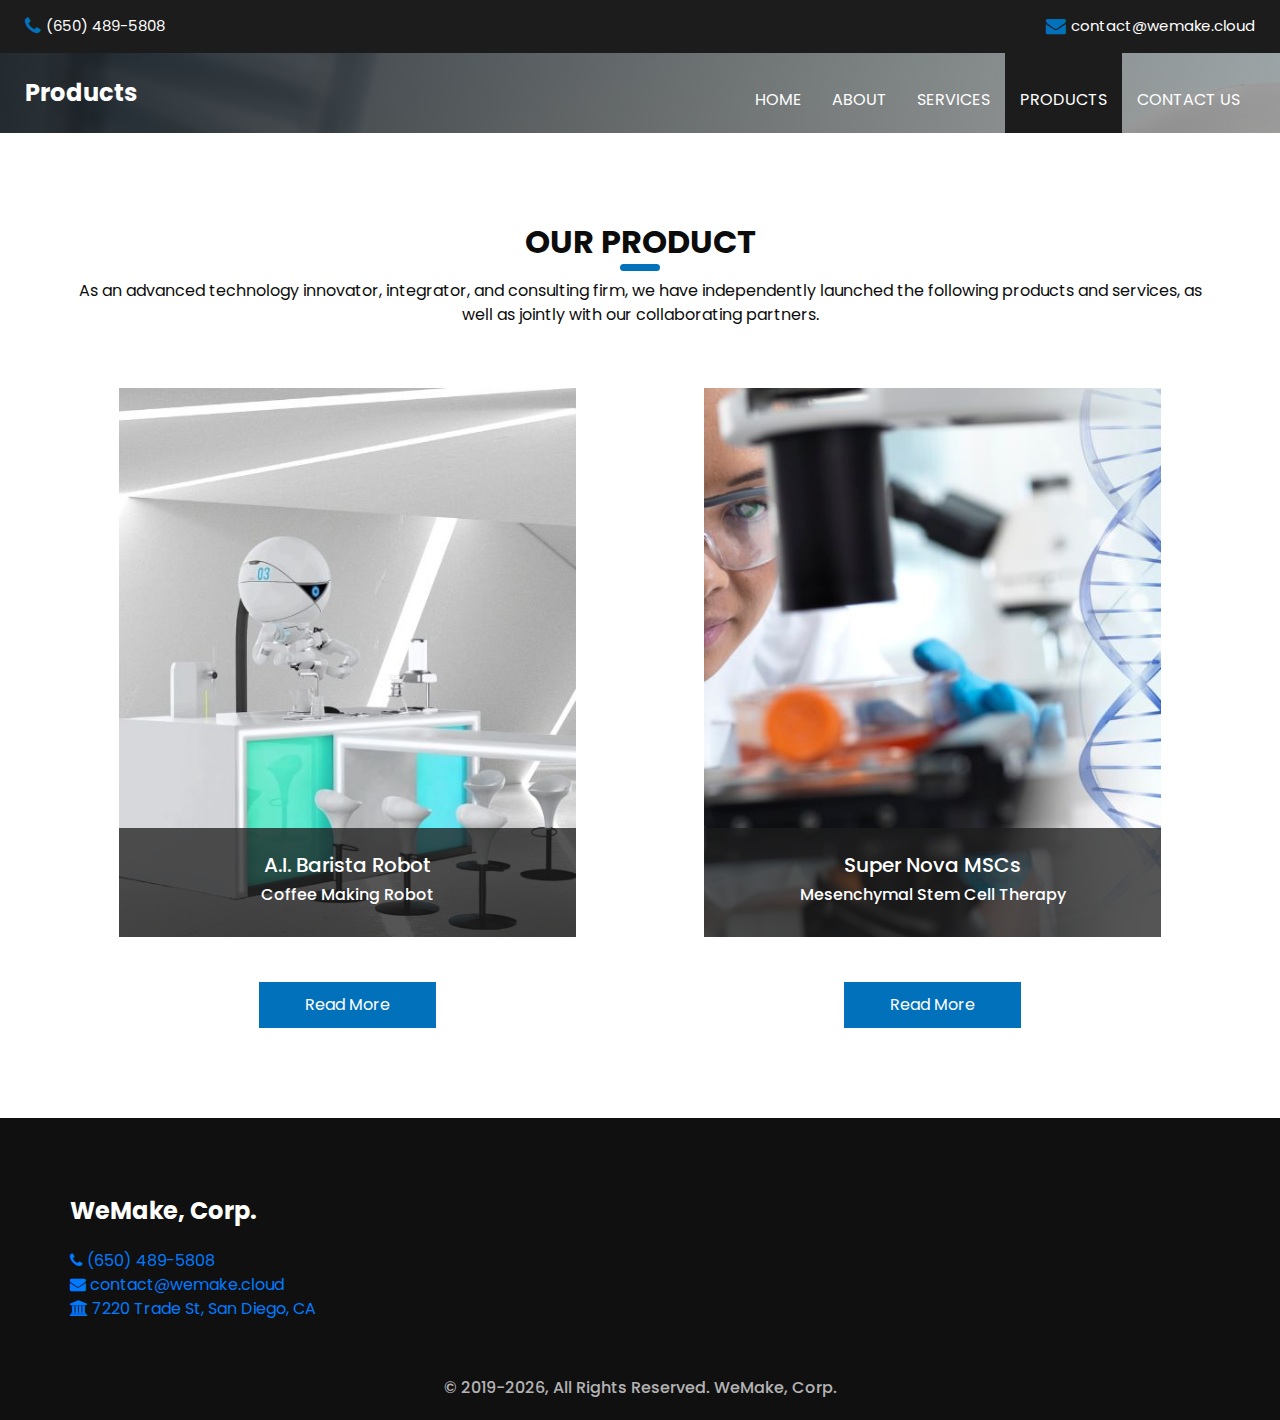
<file: products.html>
<!DOCTYPE html>
<html lang="en">

<head>
  <!-- Basic -->
  <meta charset="utf-8">
  <meta http-equiv="X-UA-Compatible" content="IE=edge">
  <!-- Mobile Metas -->
  <meta name="viewport" content="width=device-width, initial-scale=1, shrink-to-fit=no">
  <!-- Site Metas -->
  <meta name="keywords" content="products, WeMake Corp, AI, robotics, stem cell therapy">
  <meta name="description" content="Discover the products offered by WeMake Corp, including AI robots and mesenchymal stem cell therapy solutions.">
  <meta name="author" content="WeMake, Corp.">
  <link rel="shortcut icon" href="images/favicon.png" type="image/x-icon">
  <link rel="canonical" href="https://wemake.cloud/products.html">

  <title>Products | WeMake, Corp.</title>

  <!-- bootstrap core css -->
  <link rel="stylesheet" type="text/css" href="css/bootstrap.css">

  <!-- fonts style -->
  <link href="https://fonts.googleapis.com/css?family=Open+Sans:400,700|Poppins:400,600,700&display=swap" rel="stylesheet">

  <!-- Custom styles for this template -->
  <link href="css/style.css" rel="stylesheet">
  <!-- responsive style -->
  <link href="css/responsive.css" rel="stylesheet">
</head>

<body class="sub_page">
  <div class="hero_area">
    <!-- header section starts -->
    <div class="hero_bg_box">
      <div class="img-box">
        <img src="images/hero-bg.jpg" alt="Hero Background">
      </div>
    </div>

    <header class="header_section">
      <div class="header_top">
        <div class="container-fluid">
          <div class="contact_link-container">
            <a href="tel:+16504895808" class="contact_link2">
              <i class="fa fa-phone" aria-hidden="true"></i>
              <span id="phone">
                <!-- Phone number obfuscated by JavaScript -->
              </span>
            </a>
            <a href="mailto:contact@wemake.cloud" class="contact_link3">
              <i class="fa fa-envelope" aria-hidden="true"></i>
              <span id="email">
                <!-- Email obfuscated by JavaScript -->
              </span>
            </a>
          </div>
        </div>
      </div>
      <div class="header_bottom">
        <div class="container-fluid">
          <nav class="navbar navbar-expand-lg custom_nav-container">
            <a class="navbar-brand" href="index.html">
              <span>
              Products
              </span>
            </a>
            <button class="navbar-toggler" type="button" data-toggle="collapse" data-target="#navbarSupportedContent" aria-controls="navbarSupportedContent" aria-expanded="false" aria-label="Toggle navigation">
              <span class=""></span>
            </button>

            <div class="collapse navbar-collapse ml-auto" id="navbarSupportedContent">
              <ul class="navbar-nav">
                <li class="nav-item">
                  <a class="nav-link" href="index.html">Home <span class="sr-only">(current)</span></a>
                </li>
                <li class="nav-item">
                  <a class="nav-link" href="about.html"> About</a>
                </li>
                <li class="nav-item">
                  <a class="nav-link" href="service.html"> Services </a>
                </li>
                <li class="nav-item active">
                  <a class="nav-link" href="products.html"> Products </a>
                </li>
                <li class="nav-item">
                  <a class="nav-link" href="contact.html">Contact us</a>
                </li>
              </ul>
            </div>
          </nav>
        </div>
      </div>
    </header>
    <!-- end header section -->
  </div>

  <!-- Product section -->
  <section class="team_section layout_padding">
    <div class="container">
      <div class="heading_container heading_center">
        <h2>
          Our Product
        </h2>
        <p>
          As an advanced technology innovator, integrator, and consulting firm, we have independently launched the following products and services, as well as jointly with our collaborating partners.
        </p>
      </div>
      <div class="row">
        <div class="col-md-5 col-sm-6 mx-auto">
          <div class="box">
            <div class="img-box">
              <img src="images/t1.jpg" alt="A.I. Barista Robot">
            </div>
            <div class="detail-box">
              <h5>
                A.I. Barista Robot
              </h5>
              <h6 class="">
                Coffee Making Robot
              </h6>
            </div>
          </div>
        <div class="btn-box">
          <a href="robotdeck.html">
             Read More
          </a>
        </div>
        </div>
        <div class="col-md-5 col-sm-6 mx-auto">
          <div class="box">
            <div class="img-box">
              <img src="images/t2.jpg" alt="Super Nova MSCs">
            </div>
            <div class="detail-box">
              <h5>
                Super Nova MSCs
              </h5>
              <h6 class="">
                Mesenchymal Stem Cell Therapy
              </h6>
            </div>
          </div>
          <div class="btn-box">
            <a href="mscdeck.html">
              Read More
            </a>
          </div>
        </div>
      </div>
    </div>
  </section>
  <!-- end product section -->

  <!-- info section -->
  <section class="info_section">
    <div class="container">
      <div class="row">
        <div class="col-md-6">
          <div class="info_logo">
            <a class="navbar-brand" href="index.html">
              <span>
                WeMake, Corp.
              </span>
            </a>
            <div>
              <a href="tel:+16504895808">
                <i class="fa fa-phone" aria-hidden="true"></i>
                <span id="footer_phone">
                  <!-- Phone number obfuscated by JavaScript -->
                </span>
              </a>
            </div>
            <div>
              <a href="mailto:contact@wemake.cloud">
                <i class="fa fa-envelope" aria-hidden="true"></i>
                <span id="footer_email">
                  <!-- Email obfuscated by JavaScript -->
                </span>
              </a>
            </div>
            <div>
              <a href="https://maps.google.com/?q=7220+Trade+St,+San+Diego,+CA" target="_blank">
                <i class="fa fa-university" aria-hidden="true"></i>
                <span id="address">
                  <!-- Address obfuscated by JavaScript -->
                </span>
              </a>
            </div>
          </div>
        </div>
        <div class="col-md-6">
          
        </div>
      </div>
    </div>
  </section>
  <!-- end info section -->

  <!-- footer section -->
  <footer class="container-fluid footer_section">
    <p>
      &copy; 2019-<span id="currentYear"></span>, All Rights Reserved. WeMake, Corp.
    </p>
  </footer>
  <!-- footer section -->

  <script src="js/jquery-3.4.1.min.js"></script>
  <script src="js/bootstrap.js"></script>
  <script src="js/custom.js"></script>
  <script>
    // Obfuscate email, phone number, and address
    document.getElementById('email').textContent = 'contact@wemake.cloud';
    document.getElementById('phone').textContent = '(650) 489-5808';
    document.getElementById('footer_email').textContent = 'contact@wemake.cloud';
    document.getElementById('footer_phone').textContent = '(650) 489-5808';
    document.getElementById('address').textContent = '7220 Trade St, San Diego, CA';
  </script>
</body>

</html>
</file>
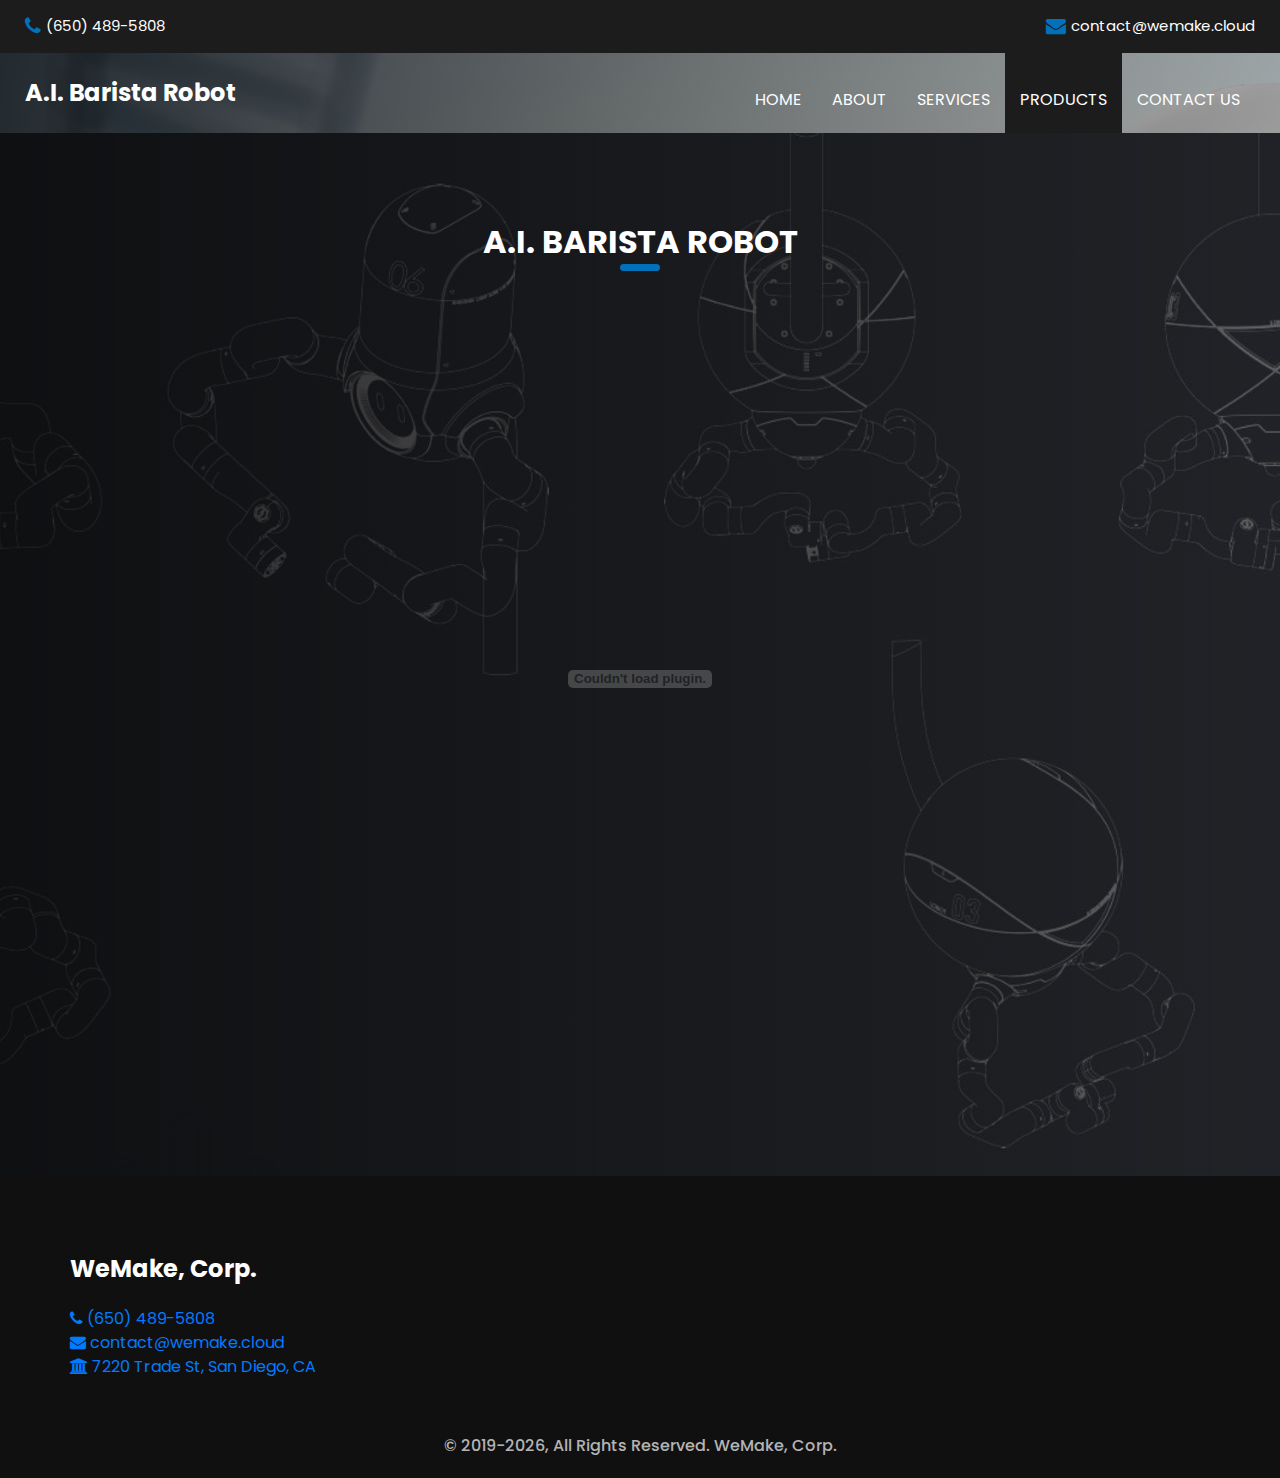
<file: robotdeck.html>
<!DOCTYPE html>
<html lang="en">

<head>
  <!-- Basic -->
  <meta charset="utf-8">
  <meta http-equiv="X-UA-Compatible" content="IE=edge">
  <!-- Mobile Metas -->
  <meta name="viewport" content="width=device-width, initial-scale=1, shrink-to-fit=no">
  <!-- Site Metas -->
  <meta name="keywords" content="A.I. Barista Robot, robotics, WeMake Corp">
  <meta name="description" content="A.I. Barista Robot by WeMake Corp offers advanced robotic solutions for the coffee industry.">
  <meta name="author" content="WeMake, Corp.">
  <link rel="shortcut icon" href="images/favicon.png" type="image/x-icon">
  <link rel="canonical" href="https://wemake.cloud/robotdeck.html">

  <title>A.I. Barista Robot | WeMake, Corp.</title>

  <!-- bootstrap core css -->
  <link rel="stylesheet" type="text/css" href="css/bootstrap.css">

  <!-- fonts style -->
  <link href="https://fonts.googleapis.com/css?family=Open+Sans:400,700|Poppins:400,600,700&display=swap" rel="stylesheet">

  <!-- Custom styles for this template -->
  <link href="css/style.css" rel="stylesheet">
  <!-- responsive style -->
  <link href="css/responsive.css" rel="stylesheet">
</head>

<body class="sub_page">
  <div class="hero_area">
    <!-- header section starts -->
    <div class="hero_bg_box">
      <div class="img-box">
        <img src="images/hero-bg.jpg" alt="Hero Background">
      </div>
    </div>

    <header class="header_section">
      <div class="header_top">
        <div class="container-fluid">
          <div class="contact_link-container">
            <a href="tel:+16504895808" class="contact_link2">
              <i class="fa fa-phone" aria-hidden="true"></i>
              <span id="phone">
                <!-- Phone number obfuscated by JavaScript -->
              </span>
            </a>
            <a href="mailto:contact@wemake.cloud" class="contact_link3">
              <i class="fa fa-envelope" aria-hidden="true"></i>
              <span id="email">
                <!-- Email obfuscated by JavaScript -->
              </span>
            </a>
          </div>
        </div>
      </div>
      <div class="header_bottom">
        <div class="container-fluid">
          <nav class="navbar navbar-expand-lg custom_nav-container">
            <a class="navbar-brand" href="index.html">
              <span>
                A.I. Barista Robot
              </span>
            </a>
            <button class="navbar-toggler" type="button" data-toggle="collapse" data-target="#navbarSupportedContent" aria-controls="navbarSupportedContent" aria-expanded="false" aria-label="Toggle navigation">
              <span class=""></span>
            </button>

            <div class="collapse navbar-collapse ml-auto" id="navbarSupportedContent">
              <ul class="navbar-nav">
                <li class="nav-item">
                  <a class="nav-link" href="index.html">Home <span class="sr-only">(current)</span></a>
                </li>
                <li class="nav-item">
                  <a class="nav-link" href="about.html"> About</a>
                </li>
                <li class="nav-item">
                  <a class="nav-link" href="service.html"> Services </a>
                </li>
                <li class="nav-item active">
                  <a class="nav-link" href="products.html"> Products </a>
                </li>
                <li class="nav-item">
                  <a class="nav-link" href="contact.html">Contact us</a>
                </li>
              </ul>
            </div>
          </nav>
        </div>
      </div>
    </header>
    <!-- end header section -->
  </div>

  <!-- product section -->

  <section class="contact_section layout_padding">
    <div class="contact_bg_box">
      <div class="img-box">
        <img src="images/robot2.jpg" alt="Robot Image">
      </div>
    </div>
    <div class="container">
      <div class="heading_container heading_center">
        <h2>
          A.I. Barista Robot
        </h2>
      </div>
      <div class="row">
        <div class="col-12">
          <div class="pdf-container">
            <embed src="robot.pdf" width="100%" height="800px" type="application/pdf">
          </div>
        </div>
      </div>
    </div>
  </section>
  <!-- end product section -->

  <!-- info section -->
  <section class="info_section">
    <div class="container">
      <div class="row">
        <div class="col-md-6">
          <div class="info_logo">
            <a class="navbar-brand" href="index.html">
              <span>
                WeMake, Corp.
              </span>
            </a>
            <div>
              <a href="tel:+16504895808">
                <i class="fa fa-phone" aria-hidden="true"></i>
                <span id="footer_phone">
                  <!-- Phone number obfuscated by JavaScript -->
                </span>
              </a>
            </div>
            <div>
              <a href="mailto:contact@wemake.cloud">
                <i class="fa fa-envelope" aria-hidden="true"></i>
                <span id="footer_email">
                  <!-- Email obfuscated by JavaScript -->
                </span>
              </a>
            </div>
            <div>
              <a href="https://maps.google.com/?q=7220+Trade+St,+San+Diego,+CA" target="_blank">
                <i class="fa fa-university" aria-hidden="true"></i>
                <span id="address">
                  <!-- Address obfuscated by JavaScript -->
                </span>
              </a>
            </div>
          </div>
        </div>
        <div class="col-md-6">
          
        </div>
      </div>
    </div>
  </section>
  <!-- end info section -->

  <!-- footer section -->
  <footer class="container-fluid footer_section">
    <p>
      &copy; 2019-<span id="currentYear"></span>, All Rights Reserved. WeMake, Corp.
    </p>
  </footer>
  <!-- footer section -->

  <script src="js/jquery-3.4.1.min.js"></script>
  <script src="js/bootstrap.js"></script>
  <script src="js/custom.js"></script>
  <script>
    // Obfuscate email, phone number, and address
    document.getElementById('email').textContent = 'contact@wemake.cloud';
    document.getElementById('phone').textContent = '(650) 489-5808';
    document.getElementById('footer_email').textContent = 'contact@wemake.cloud';
    document.getElementById('footer_phone').textContent = '(650) 489-5808';
    document.getElementById('address').textContent = '7220 Trade St, San Diego, CA';
  </script>
</body>

</html>
</file>
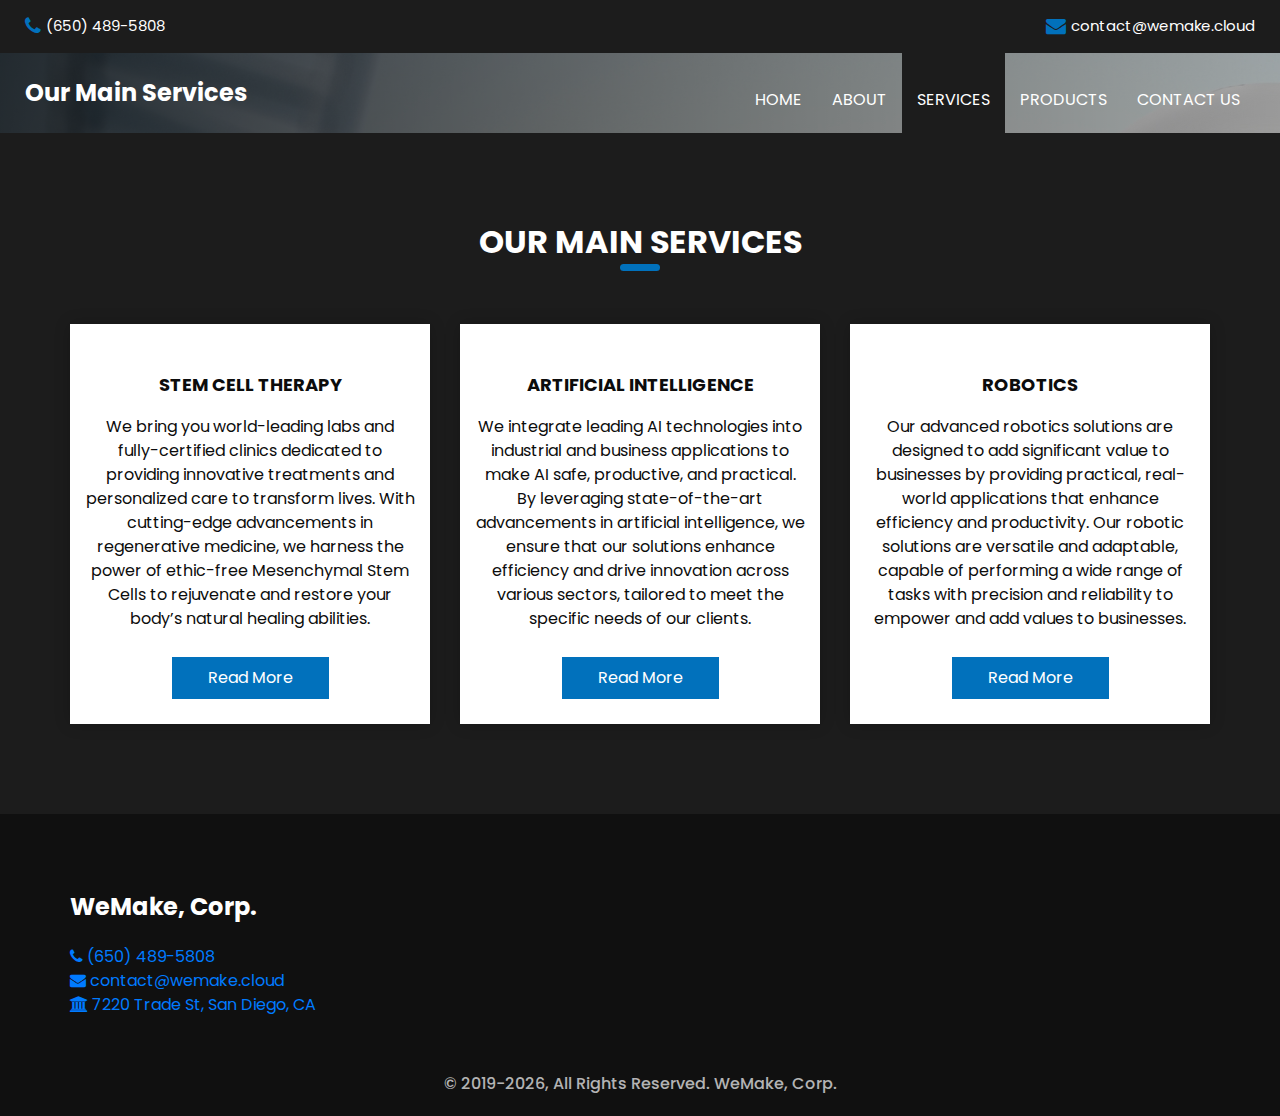
<file: service.html>
<!DOCTYPE html>
<html lang="en">

<head>
  <!-- Basic -->
  <meta charset="utf-8">
  <meta http-equiv="X-UA-Compatible" content="IE=edge">
  <!-- Mobile Metas -->
  <meta name="viewport" content="width=device-width, initial-scale=1, shrink-to-fit=no">
  <!-- Site Metas -->
  <meta name="keywords" content="services, WeMake Corp, AI, robotics, stem cell therapy">
  <meta name="description" content="Explore the main services offered by WeMake Corp, including AI integration, advanced robotics, and stem cell therapy.">
  <meta name="author" content="WeMake, Corp.">
  <link rel="shortcut icon" href="images/favicon.png" type="image/x-icon">
  <link rel="canonical" href="https://wemake.cloud/service.html">

  <title>Our Main Services | WeMake, Corp.</title>

  <!-- bootstrap core css -->
  <link rel="stylesheet" type="text/css" href="css/bootstrap.css">

  <!-- fonts style -->
  <link href="https://fonts.googleapis.com/css?family=Open+Sans:400,700|Poppins:400,600,700&display=swap" rel="stylesheet">

  <!-- Custom styles for this template -->
  <link href="css/style.css" rel="stylesheet">
  <!-- responsive style -->
  <link href="css/responsive.css" rel="stylesheet">
</head>

<body class="sub_page">
  <div class="hero_area">
    <!-- header section starts -->
    <div class="hero_bg_box">
      <div class="img-box">
        <img src="images/hero-bg.jpg" alt="Hero Background">
      </div>
    </div>

    <header class="header_section">
      <div class="header_top">
        <div class="container-fluid">
          <div class="contact_link-container">
            <a href="tel:+16504895808" class="contact_link2">
              <i class="fa fa-phone" aria-hidden="true"></i>
              <span id="phone">
                <!-- Phone number obfuscated by JavaScript -->
              </span>
            </a>
            <a href="mailto:contact@wemake.cloud" class="contact_link3">
              <i class="fa fa-envelope" aria-hidden="true"></i>
              <span id="email">
                <!-- Email obfuscated by JavaScript -->
              </span>
            </a>
          </div>
        </div>
      </div>
      <div class="header_bottom">
        <div class="container-fluid">
          <nav class="navbar navbar-expand-lg custom_nav-container">
            <a class="navbar-brand" href="index.html">
              <span>
                Our Main Services
              </span>
            </a>
            <button class="navbar-toggler" type="button" data-toggle="collapse" data-target="#navbarSupportedContent" aria-controls="navbarSupportedContent" aria-expanded="false" aria-label="Toggle navigation">
              <span class=""></span>
            </button>

            <div class="collapse navbar-collapse ml-auto" id="navbarSupportedContent">
              <ul class="navbar-nav">
                <li class="nav-item">
                  <a class="nav-link" href="index.html">Home <span class="sr-only">(current)</span></a>
                </li>
                <li class="nav-item">
                  <a class="nav-link" href="about.html"> About</a>
                </li>
                <li class="nav-item active">
                  <a class="nav-link" href="service.html"> Services </a>
                </li>
                <li class="nav-item">
                  <a class="nav-link" href="products.html"> Products </a>
                </li>
                <li class="nav-item">
                  <a class="nav-link" href="contact.html">Contact us</a>
                </li>
              </ul>
            </div>
          </nav>
        </div>
      </div>
    </header>
    <!-- end header section -->
  </div>

  <!-- service section -->

  <section class="service_section layout_padding">
    <div class="container">
      <div class="heading_container heading_center">
        <h2>
          Our Main Services
        </h2>
      </div>
      <div class="row">
        <div class="col-md-4">
          <div class="box">
            <div class="img-box">
              
            </div>
            <div class="detail-box">
              <h6>
                Stem Cell Therapy
              </h6>
              <p>
                We bring you world-leading labs and fully-certified clinics dedicated to providing innovative treatments and personalized care to transform lives. With cutting-edge advancements in regenerative medicine, we harness the power of ethic-free Mesenchymal Stem Cells to rejuvenate and restore your body’s natural healing abilities.
              </p>
              <a href="">
                Read More
              </a>
            </div>
          </div>
        </div>
        <div class="col-md-4">
          <div class="box">
            <div class="img-box">

            </div>
            <div class="detail-box">
              <h6>
                Artificial Intelligence
              </h6>
              <p>
                We integrate leading AI technologies into industrial and business applications to make AI safe, productive, and practical. By leveraging state-of-the-art advancements in artificial intelligence, we ensure that our solutions enhance efficiency and drive innovation across various sectors, tailored to meet the specific needs of our clients.
              </p>
              <a href="">
                Read More
              </a>
            </div>
          </div>
        </div>
        <div class="col-md-4">
          <div class="box">
            <div class="img-box">
              
            </div>
            <div class="detail-box">
              <h6>
                Robotics
              </h6>
              <p>
                Our advanced robotics solutions are designed to add significant value to businesses by providing practical, real-world applications that enhance efficiency and productivity. Our robotic solutions are versatile and adaptable, capable of performing a wide range of tasks with precision and reliability to empower and add values to businesses.
              </p>
              <a href="">
                Read More
              </a>
            </div>
          </div>
        </div>
      </div>
    </div>
  </section>

  <!-- end service section -->

  <!-- info section -->
  <section class="info_section">
    <div class="container">
      <div class="row">
        <div class="col-md-6">
          <div class="info_logo">
            <a class="navbar-brand" href="index.html">
              <span>
                WeMake, Corp.
              </span>
            </a>
            <div>
              <a href="tel:+16504895808">
                <i class="fa fa-phone" aria-hidden="true"></i>
                <span id="footer_phone">
                  <!-- Phone number obfuscated by JavaScript -->
                </span>
              </a>
            </div>
            <div>
              <a href="mailto:contact@wemake.cloud">
                <i class="fa fa-envelope" aria-hidden="true"></i>
                <span id="footer_email">
                  <!-- Email obfuscated by JavaScript -->
                </span>
              </a>
            </div>
            <div>
              <a href="https://maps.google.com/?q=7220+Trade+St,+San+Diego,+CA" target="_blank">
                <i class="fa fa-university" aria-hidden="true"></i>
                <span id="address">
                  <!-- Address obfuscated by JavaScript -->
                </span>
              </a>
            </div>
          </div>
        </div>
        <div class="col-md-6">
          
        </div>
      </div>
    </div>
  </section>
  <!-- end info section -->

  <!-- footer section -->
  <footer class="container-fluid footer_section">
    <p>
      &copy; 2019-<span id="currentYear"></span>, All Rights Reserved. WeMake, Corp.
    </p>
  </footer>
  <!-- footer section -->

  <script src="js/jquery-3.4.1.min.js"></script>
  <script src="js/bootstrap.js"></script>
  <script src="js/custom.js"></script>
  <script>
    // Obfuscate email, phone number, and address
    document.getElementById('email').textContent = 'contact@wemake.cloud';
    document.getElementById('phone').textContent = '(650) 489-5808';
    document.getElementById('footer_email').textContent = 'contact@wemake.cloud';
    document.getElementById('footer_phone').textContent = '(650) 489-5808';
    document.getElementById('address').textContent = '7220 Trade St, San Diego, CA';
  </script>
</body>

</html>
</file>
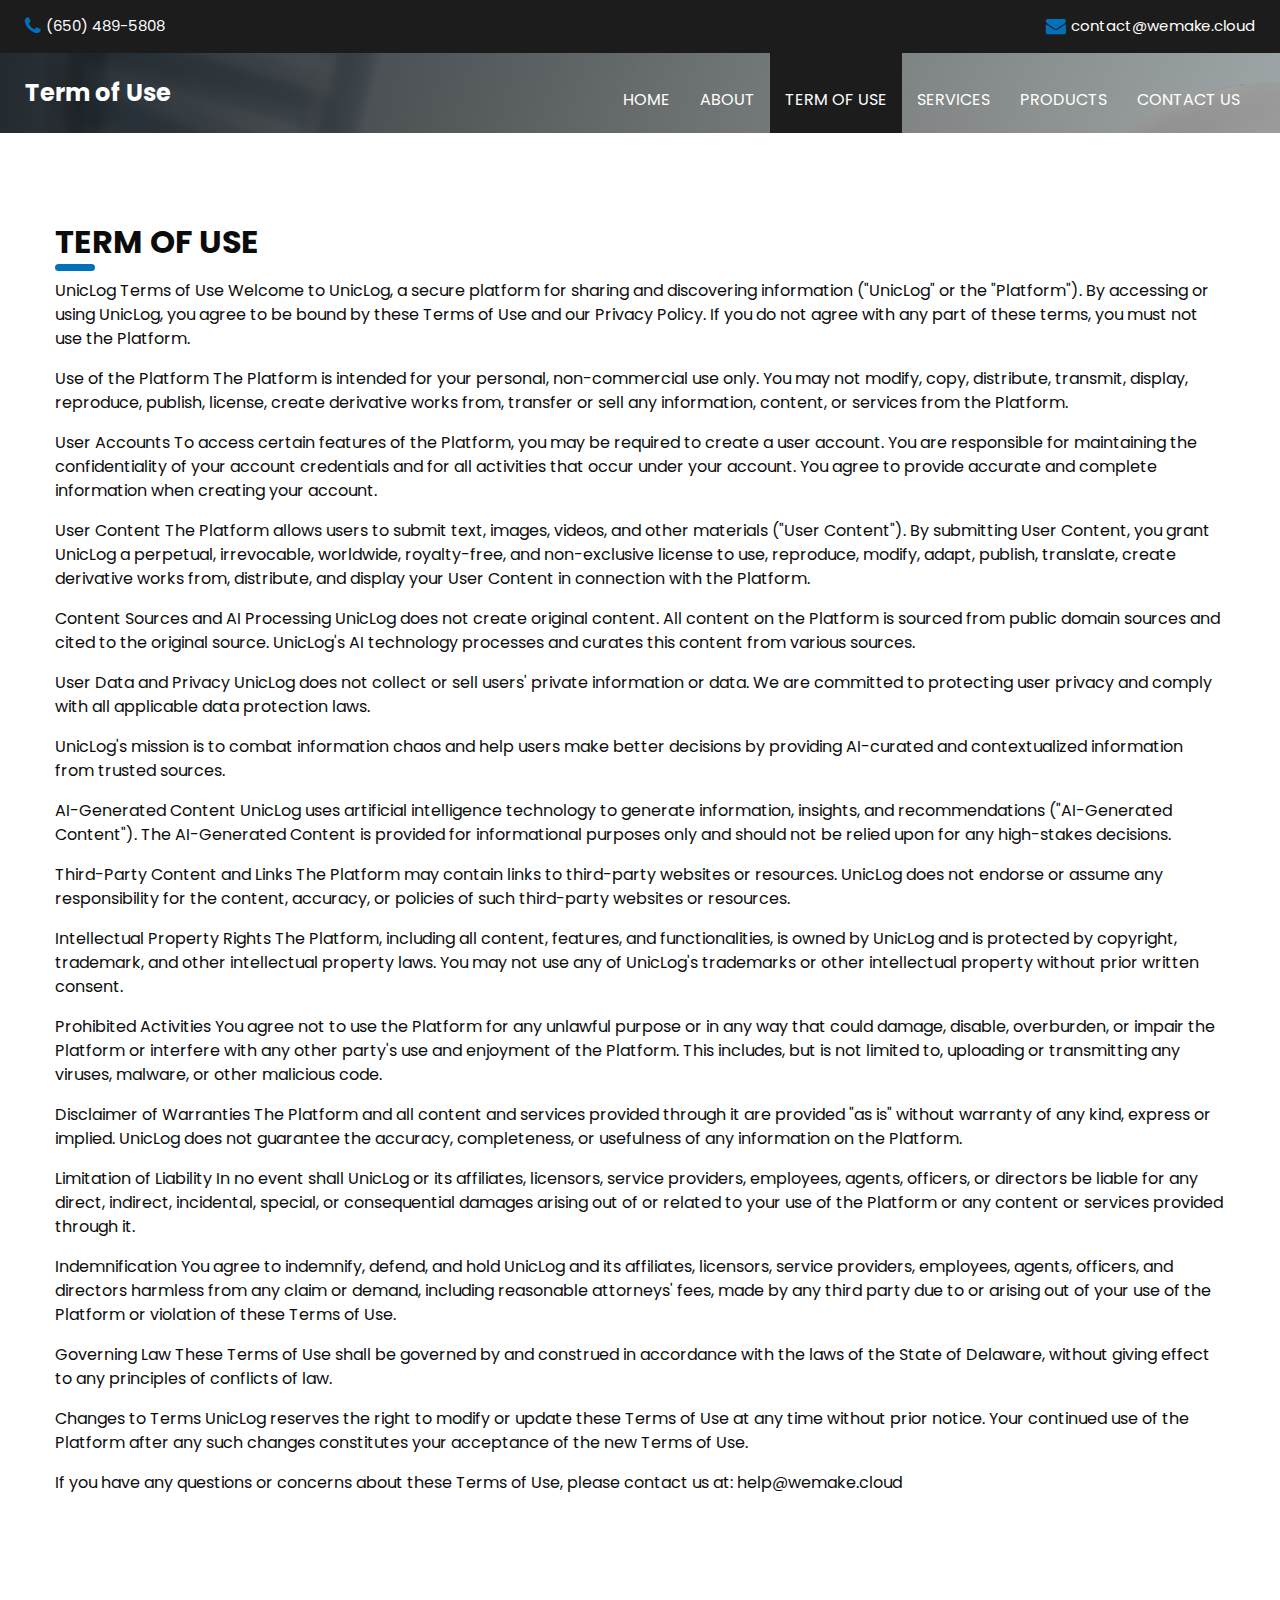
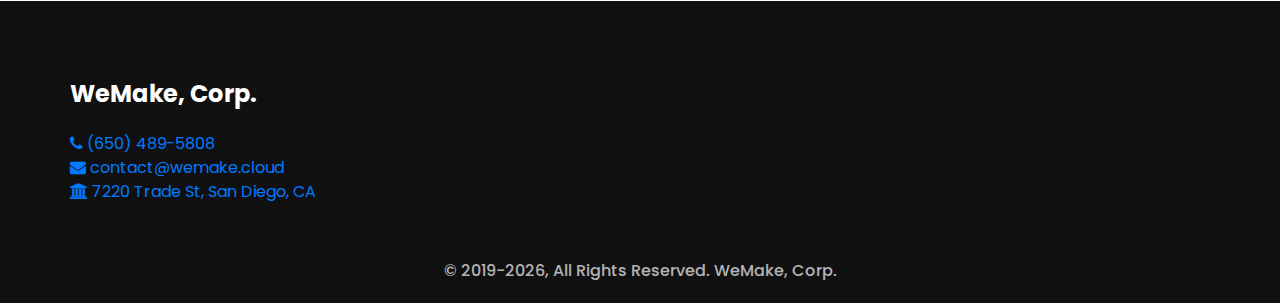
<file: ToU.html>
<!DOCTYPE html>
<html lang="en">

<head>
  <!-- Basic -->
  <meta charset="utf-8">
  <meta http-equiv="X-UA-Compatible" content="IE=edge">
  <!-- Mobile Metas -->
  <meta name="viewport" content="width=device-width, initial-scale=1, shrink-to-fit=no">
  <!-- Site Metas -->
  <meta name="keywords" content="about, WeMake Corp, technology, AI, robotics, biotechnology">
  <meta name="description" content="Learn more about WeMake Corp, a leader in technology innovation, specializing in AI, robotics, and biotechnology.">
  <meta name="author" content="WeMake, Corp.">
  <link rel="shortcut icon" href="images/favicon.png" type="image/x-icon">
  <link rel="canonical" href="https://wemake.cloud/about.html">

  <title>Term of Use | WeMake, Corp.</title>

  <!-- bootstrap core css -->
  <link rel="stylesheet" type="text/css" href="css/bootstrap.css">

  <!-- fonts style -->
  <link href="https://fonts.googleapis.com/css?family=Open+Sans:400,700|Poppins:400,600,700&display=swap" rel="stylesheet">

  <!-- Custom styles for this template -->
  <link href="css/style.css" rel="stylesheet">
  <!-- responsive style -->
  <link href="css/responsive.css" rel="stylesheet">
</head>

<body class="sub_page">
  <div class="hero_area">
    <!-- header section starts -->
    <div class="hero_bg_box">
      <div class="img-box">
        <img src="images/hero-bg.jpg" alt="Hero Background">
      </div>
    </div>

    <header class="header_section">
      <div class="header_top">
        <div class="container-fluid">
          <div class="contact_link-container">
            <a href="tel:+16504895808" class="contact_link2">
              <i class="fa fa-phone" aria-hidden="true"></i>
              <span id="phone">
                <!-- Phone number obfuscated by JavaScript -->
              </span>
            </a>
            <a href="mailto:contact@wemake.cloud" class="contact_link3">
              <i class="fa fa-envelope" aria-hidden="true"></i>
              <span id="email">
                <!-- Email obfuscated by JavaScript -->
              </span>
            </a>
          </div>
        </div>
      </div>
      <div class="header_bottom">
        <div class="container-fluid">
          <nav class="navbar navbar-expand-lg custom_nav-container">
            <a class="navbar-brand" href="index.html">
              <span>
                Term of Use
              </span>
            </a>
            <button class="navbar-toggler" type="button" data-toggle="collapse" data-target="#navbarSupportedContent" aria-controls="navbarSupportedContent" aria-expanded="false" aria-label="Toggle navigation">
              <span class=""></span>
            </button>

            <div class="collapse navbar-collapse ml-auto" id="navbarSupportedContent">
              <ul class="navbar-nav">
                <li class="nav-item">
                  <a class="nav-link" href="index.html">Home <span class="sr-only">(current)</span></a>
                </li>
                <li class="nav-item">
                  <a class="nav-link" href="about.html"> About</a>
                </li>
              <li class="nav-item active">
                  <a class="nav-link" href="about.html"> Term of Use</a>
                </li>
                <li class="nav-item">
                  <a class="nav-link" href="service.html"> Services </a>
                </li>
                <li class="nav-item">
                  <a class="nav-link" href="products.html"> Products </a>
                </li>
                <li class="nav-item">
                  <a class="nav-link" href="contact.html">Contact us</a>
                </li>
              </ul>
            </div>
          </nav>
        </div>
      </div>
    </header>
    <!-- end header section -->
  </div>

  <!-- about section -->

  <section class="about_section layout_padding">
    <div class="container">
      <div class="row">

            <div class="heading_container">
              <h2>
                Term of Use
              </h2>
            </div>
            <p>
              UnicLog Terms of Use

Welcome to UnicLog, a secure platform for sharing and discovering information ("UnicLog" or the "Platform"). By accessing or using UnicLog, you agree to be bound by these Terms of Use and our Privacy Policy. If you do not agree with any part of these terms, you must not use the Platform.</p>

<p>Use of the Platform
The Platform is intended for your personal, non-commercial use only. You may not modify, copy, distribute, transmit, display, reproduce, publish, license, create derivative works from, transfer or sell any information, content, or services from the Platform.
</p>
<p>User Accounts
To access certain features of the Platform, you may be required to create a user account. You are responsible for maintaining the confidentiality of your account credentials and for all activities that occur under your account. You agree to provide accurate and complete information when creating your account.
</p>
<p>User Content
The Platform allows users to submit text, images, videos, and other materials ("User Content"). By submitting User Content, you grant UnicLog a perpetual, irrevocable, worldwide, royalty-free, and non-exclusive license to use, reproduce, modify, adapt, publish, translate, create derivative works from, distribute, and display your User Content in connection with the Platform.
</p>
<p>Content Sources and AI Processing
UnicLog does not create original content. All content on the Platform is sourced from public domain sources and cited to the original source. UnicLog's AI technology processes and curates this content from various sources.
</p>
<p>User Data and Privacy
UnicLog does not collect or sell users' private information or data. We are committed to protecting user privacy and comply with all applicable data protection laws.
</p>
<p>UnicLog's mission is to combat information chaos and help users make better decisions by providing AI-curated and contextualized information from trusted sources.
</p>
<p>AI-Generated Content
UnicLog uses artificial intelligence technology to generate information, insights, and recommendations ("AI-Generated Content"). The AI-Generated Content is provided for informational purposes only and should not be relied upon for any high-stakes decisions.
</p>
<p>Third-Party Content and Links
The Platform may contain links to third-party websites or resources. UnicLog does not endorse or assume any responsibility for the content, accuracy, or policies of such third-party websites or resources.
</p>
<p>Intellectual Property Rights
The Platform, including all content, features, and functionalities, is owned by UnicLog and is protected by copyright, trademark, and other intellectual property laws. You may not use any of UnicLog's trademarks or other intellectual property without prior written consent.
</p>
<p>Prohibited Activities
You agree not to use the Platform for any unlawful purpose or in any way that could damage, disable, overburden, or impair the Platform or interfere with any other party's use and enjoyment of the Platform. This includes, but is not limited to, uploading or transmitting any viruses, malware, or other malicious code.
</p>
<p>Disclaimer of Warranties
The Platform and all content and services provided through it are provided "as is" without warranty of any kind, express or implied. UnicLog does not guarantee the accuracy, completeness, or usefulness of any information on the Platform.
</p>
<p>Limitation of Liability
In no event shall UnicLog or its affiliates, licensors, service providers, employees, agents, officers, or directors be liable for any direct, indirect, incidental, special, or consequential damages arising out of or related to your use of the Platform or any content or services provided through it.
</p>
<p>Indemnification
You agree to indemnify, defend, and hold UnicLog and its affiliates, licensors, service providers, employees, agents, officers, and directors harmless from any claim or demand, including reasonable attorneys' fees, made by any third party due to or arising out of your use of the Platform or violation of these Terms of Use.
</p>
<p>Governing Law
These Terms of Use shall be governed by and construed in accordance with the laws of the State of Delaware, without giving effect to any principles of conflicts of law.
</p>
<p>Changes to Terms
UnicLog reserves the right to modify or update these Terms of Use at any time without prior notice. Your continued use of the Platform after any such changes constitutes your acceptance of the new Terms of Use.
</p>
<p>If you have any questions or concerns about these Terms of Use, please contact us at: help@wemake.cloud
</p>

            </p>
            <br/>
          </div>
        </div>
      </div>
    </div>
  </section>

  <!-- end about section -->

  <!-- info section -->
  <section class="info_section">
    <div class="container">
      <div class="row">
        <div class="col-md-6">
          <div class="info_logo">
            <a class="navbar-brand" href="index.html">
              <span>
                WeMake, Corp.
              </span>
            </a>
            <div>
              <a href="tel:+16504895808">
                <i class="fa fa-phone" aria-hidden="true"></i>
                <span id="footer_phone">
                  <!-- Phone number obfuscated by JavaScript -->
                </span>
              </a>
            </div>
            <div>
              <a href="mailto:contact@wemake.cloud">
                <i class="fa fa-envelope" aria-hidden="true"></i>
                <span id="footer_email">
                  <!-- Email obfuscated by JavaScript -->
                </span>
              </a>
            </div>
            <div>
              <a href="https://maps.google.com/?q=7220+Trade+St,+San+Diego,+CA" target="_blank">
                <i class="fa fa-university" aria-hidden="true"></i>
                <span id="address">
                  <!-- Address obfuscated by JavaScript -->
                </span>
              </a>
            </div>
          </div>
        </div>
        <div class="col-md-6">
        
        </div>
      </div>
    </div>
  </section>
  <!-- end info section -->

  <!-- footer section -->
  <footer class="container-fluid footer_section">
    <p>
      &copy; 2019-<span id="currentYear"></span>, All Rights Reserved. WeMake, Corp.
    </p>
  </footer>
  <!-- footer section -->

  <script src="js/jquery-3.4.1.min.js"></script>
  <script src="js/bootstrap.js"></script>
  <script src="js/custom.js"></script>
  <script>
    // Obfuscate email, phone number, and address
    document.getElementById('email').textContent = 'contact@wemake.cloud';
    document.getElementById('phone').textContent = '(650) 489-5808';
    document.getElementById('footer_email').textContent = 'contact@wemake.cloud';
    document.getElementById('footer_phone').textContent = '(650) 489-5808';
    document.getElementById('address').textContent = '7220 Trade St, San Diego, CA';
  </script>
</body>

</html>
</file>
<file: css/responsive.css>
@media (max-width: 1120px) {}

@media (max-width: 992px) {
  .hero_area {
    min-height: auto;
  }

  .navbar-nav {
    align-items: center;
  }

  .custom_nav-container .navbar-toggler {
    margin-bottom: 15px;
  }

  .custom_nav-container.navbar-expand-lg .navbar-nav .nav-item .nav-link {
    padding: 10px 25px;
    margin: 5px 0;
  }

  .custom_nav-container.navbar-expand-lg .form-inline {
    justify-content: center;
  }

  .custom_nav-container.navbar-expand-lg {
    padding-top: 10px;
    align-items: center;
  }

  .slider_section {
    padding: 45px 0 150px 0;
  }

  .sub_page .custom_nav-container.navbar-expand-lg .navbar-nav .nav-item .nav-link {
    padding-bottom: 15px;
  }
}

@media (max-width: 768px) {
  .slider_section ol.carousel-indicators {
    justify-content: center;
  }

  .slider_section {
    text-align: center;
  }

  .slider_section .img-box {
    margin-top: 35px;
  }

  .slider_section .detail-box .btn-box {
    justify-content: center;
    flex-wrap: wrap;
  }

  .about_section .heading_container {
    margin-bottom: 0;
  }

  .about_section .row {
    flex-direction: column-reverse;
  }

  .about_section .detail-box {
    margin-left: 0;
    width: 100%;
    box-shadow: 0 0 5px 0 rgba(0, 0, 0, 0.15);
  }

  .service_section .service_container {
    flex-wrap: wrap;
  }

  .client_section .carousel_btn-box {
    margin-top: 25px;
  }

  .client_section .carousel-control-prev,
  .client_section .carousel-control-next {
    position: unset;
    transform: none;
    margin: 0 2.5px;
  }

  .info_section .row .col-md-3 {

    display: flex;
    flex-direction: column;
    align-items: center;
    text-align: center;

  }

  .info_section .info_logo {
    align-items: center;
  }

  .info_section .info_form .social_box {
    justify-content: center;
  }

  .info_section .info_form .social_box a {
    margin: 0 5px;
  }
}

@media (max-width: 576px) {
  .header_top a span {
    display: none;
  }

  .slider_section .detail-box h1 {
    font-size: 2.5rem;
    line-height: 55px;
  }
}

@media (max-width: 480px) {}

@media (max-width: 420px) {}

@media (max-width: 376px) {}

@media (min-width: 1200px) {
  .container {
    max-width: 1170px;
  }
}
</file>
<file: css/style.css>
@import url("font-awesome.min.css");
body {
  font-family: "Poppins", sans-serif;
  color: #0c0c0c;
  background-color: #ffffff;
}

.layout_padding {
  padding-top: 90px;
  padding-bottom: 90px;
}

.layout_padding2 {
  padding-top: 45px;
  padding-bottom: 45px;
}

.layout_padding2-top {
  padding-top: 45px;
}

.layout_padding2-bottom {
  padding-bottom: 45px;
}

.layout_padding-top {
  padding-top: 90px;
}

.layout_padding-bottom {
  padding-bottom: 90px;
}

.heading_container {
  display: -webkit-box;
  display: -ms-flexbox;
  display: flex;
  -webkit-box-orient: vertical;
  -webkit-box-direction: normal;
      -ms-flex-direction: column;
          flex-direction: column;
}

.heading_container h2 {
  position: relative;
  font-weight: bold;
  text-transform: uppercase;
  padding-bottom: 10px;
}

.heading_container h2::before {
  content: "";
  width: 40px;
  height: 7px;
  background-color: #0171BC;
  border-radius: 10px;
  position: absolute;
  bottom: 0;
  left: 0;
}

.heading_container.heading_center {
  -webkit-box-align: center;
      -ms-flex-align: center;
          align-items: center;
  text-align: center;
}

.heading_container.heading_center h2::before {
  left: 50%;
  -webkit-transform: translateX(-50%);
          transform: translateX(-50%);
}

/*header section*/
.hero_area {
  min-height: 100vh;
  display: -webkit-box;
  display: -ms-flexbox;
  display: flex;
  -webkit-box-orient: vertical;
  -webkit-box-direction: normal;
      -ms-flex-direction: column;
          flex-direction: column;
  position: relative;
}

.hero_bg_box {
  position: absolute;
  top: 0;
  left: 0;
  width: 100%;
  height: 100%;
  overflow: hidden;
  z-index: -1;
  display: -webkit-box;
  display: -ms-flexbox;
  display: flex;
  -webkit-box-pack: center;
      -ms-flex-pack: center;
          justify-content: center;
}

.hero_bg_box .img-box {
  width: 100%;
}

.hero_bg_box .img-box img {
  min-width: 100%;
  min-height: 100%;
}

.hero_bg_box::before {
  content: "";
  position: absolute;
  top: 0;
  left: 0;
  width: 100%;
  height: 100%;
  background: -webkit-gradient(linear, left top, right top, from(rgba(0, 0, 0, 0.8)), to(rgba(0, 0, 0, 0.35)));
  background: linear-gradient(to right, rgba(0, 0, 0, 0.8), rgba(0, 0, 0, 0.35));
}

.sub_page .hero_area {
  min-height: auto;
}

.sub_page .custom_nav-container.navbar-expand-lg .navbar-nav .nav-item .nav-link {
  padding-bottom: 21px;
}

.hero_area.sub_pages {
  height: auto;
}

.header_section {
  padding: 0;
}

.header_section .container-fluid {
  padding-right: 25px;
  padding-left: 25px;
}

.header_section .nav_container {
  margin: 0 auto;
}

.header_top {
  background-color: #1c1c1c;
  padding: 15px 0;
}

.header_top .contact_link-container {
  display: -webkit-box;
  display: -ms-flexbox;
  display: flex;
  -webkit-box-pack: justify;
      -ms-flex-pack: justify;
          justify-content: space-between;
}

.header_top .contact_link-container a {
  display: -webkit-box;
  display: -ms-flexbox;
  display: flex;
  -webkit-box-align: center;
      -ms-flex-align: center;
          align-items: center;
  color: #ffffff;
  font-size: 15px;
}

.header_top .contact_link-container a i {
  font-size: 20px;
  color: #0171BC;
  margin-right: 5px;
}

#navbarSupportedContent {
  -webkit-box-pack: justify;
      -ms-flex-pack: justify;
          justify-content: space-between;
}

.custom_nav-container {
  z-index: 99999;
  padding: 0;
}

.custom_nav-container .navbar-nav {
  margin-left: auto;
}

.custom_nav-container .navbar-nav .nav-item .nav-link {
  padding: 0;
  padding: 35px 15px 10px 15px;
  color: #ffffff;
  text-align: center;
  text-transform: uppercase;
  -webkit-transition: all .2s;
  transition: all .2s;
}

.custom_nav-container .navbar-nav .nav-item:hover .nav-link, .custom_nav-container .navbar-nav .nav-item.active .nav-link {
  background-color: #1c1c1c;
}

a,
a:hover,
a:focus {
  text-decoration: none;
}

a:hover,
a:focus {
  color: initial;
}

.btn,
.btn:focus {
  outline: none !important;
  -webkit-box-shadow: none;
          box-shadow: none;
}

.navbar-brand {
  display: -webkit-box;
  display: -ms-flexbox;
  display: flex;
  -webkit-box-orient: vertical;
  -webkit-box-direction: normal;
      -ms-flex-direction: column;
          flex-direction: column;
  -webkit-box-align: center;
      -ms-flex-align: center;
          align-items: center;
}

.navbar-brand span {
  font-weight: bold;
  color: #ffffff;
  font-size: 24px;
}

.custom_nav-container .navbar-toggler {
  outline: none;
}

.custom_nav-container .navbar-toggler {
  padding: 0;
  width: 37px;
  height: 42px;
  -webkit-transition: all 0.3s;
  transition: all 0.3s;
}

.custom_nav-container .navbar-toggler span {
  display: block;
  width: 32px;
  height: 4px;
  background-color: #ffffff;
  border-radius: 15px;
  margin: 7px 0;
  -webkit-transition: all 0.3s;
  transition: all 0.3s;
  position: relative;
  transition: all 0.3s;
}

.custom_nav-container .navbar-toggler span::before, .custom_nav-container .navbar-toggler span::after {
  content: "";
  position: absolute;
  left: 0;
  height: 100%;
  width: 100%;
  background-color: #ffffff;
  border-radius: 15px;
  top: -10px;
  -webkit-transition: all 0.3s;
  transition: all 0.3s;
}

.custom_nav-container .navbar-toggler span::after {
  top: 10px;
}

.custom_nav-container .navbar-toggler[aria-expanded="true"] {
  -webkit-transform: rotate(360deg);
          transform: rotate(360deg);
}

.custom_nav-container .navbar-toggler[aria-expanded="true"] span {
  -webkit-transform: rotate(45deg);
          transform: rotate(45deg);
}

.custom_nav-container .navbar-toggler[aria-expanded="true"] span::before, .custom_nav-container .navbar-toggler[aria-expanded="true"] span::after {
  -webkit-transform: rotate(90deg);
          transform: rotate(90deg);
  top: 0;
}

/*end header section*/
/* slider section */
.slider_section {
  -webkit-box-flex: 1;
      -ms-flex: 1;
          flex: 1;
  display: -webkit-box;
  display: -ms-flexbox;
  display: flex;
  -webkit-box-orient: vertical;
  -webkit-box-direction: normal;
      -ms-flex-direction: column;
          flex-direction: column;
  -webkit-box-pack: center;
      -ms-flex-pack: center;
          justify-content: center;
  color: #ffffff;
}

.slider_section .row {
  -webkit-box-align: center;
      -ms-flex-align: center;
          align-items: center;
}

.slider_section .detail-box {
  width: 100%;
  margin: 0 auto;
}

.slider_section .detail-box h1 {
  text-transform: uppercase;
  font-size: 3rem;
  color: #ffffff;
  font-weight: 600;
}

.slider_section .detail-box h1 span {
  color: #0171BC;
}

.slider_section .detail-box p {
  margin-top: 25px;
}

.slider_section .detail-box .btn-box {
  display: -webkit-box;
  display: -ms-flexbox;
  display: flex;
  margin-top: 30px;
}

.slider_section .detail-box .btn-box a {
  width: 180px;
  text-align: center;
  margin: 5px;
}

.slider_section .detail-box .btn-box .btn-1 {
  display: inline-block;
  padding: 10px 35px;
  background-color: #ffffff;
  color: #000000;
  -webkit-transition: all 0.3s;
  transition: all 0.3s;
  border: 1px solid transparent;
}

.slider_section .detail-box .btn-box .btn-1:hover {
  background-color: transparent;
  border-color: #ffffff;
  color: #ffffff;
}

.slider_section .detail-box .btn-box .btn-2 {
  display: inline-block;
  padding: 10px 35px;
  background-color: #0171BC;
  color: #ffffff;
  -webkit-transition: all 0.3s;
  transition: all 0.3s;
  border: 1px solid transparent;
}

.slider_section .detail-box .btn-box .btn-2:hover {
  background-color: transparent;
  border-color: #0171BC;
  color: #0171BC;
}

.slider_section .img-box {
  display: -webkit-box;
  display: -ms-flexbox;
  display: flex;
}

.slider_section .img-box img {
  width: 100%;
}

.slider_section .idicator_container {
  position: relative;
}

.slider_section ol.carousel-indicators {
  margin: 0;
  bottom: -75px;
  -webkit-box-pack: end;
      -ms-flex-pack: end;
          justify-content: flex-end;
}

.slider_section ol.carousel-indicators li {
  width: 20px;
  height: 20px;
  border-radius: 100%;
  text-align: center;
  background-color: #0171BC;
  opacity: 1;
  border: none;
  margin: 0 4px;
}

.slider_section ol.carousel-indicators li.active {
  background-color: #ffffff;
}

.about_section .row {
  -webkit-box-align: center;
      -ms-flex-align: center;
          align-items: center;
}

.about_section .img_container .img-box img {
  width: 100%;
}

.about_section .detail-box {
  background-color: #ffffff;
  padding: 45px 25px;
  -webkit-box-shadow: 0 0 5px 0 rgba(0, 0, 0, 0.05);
          box-shadow: 0 0 5px 0 rgba(0, 0, 0, 0.05);
  position: relative;
  margin-left: -45px;
}

.about_section .detail-box p {
  margin-top: 5px;
}

.about_section .detail-box a {
  display: inline-block;
  padding: 10px 35px;
  background-color: #0171BC;
  color: #ffffff;
  -webkit-transition: all 0.3s;
  transition: all 0.3s;
  border: 1px solid transparent;
  text-transform: uppercase;
}

.about_section .detail-box a:hover {
  background-color: transparent;
  border-color: #0171BC;
  color: #0171BC;
}

.service_section {
  background-color: #1c1c1c;
}

.service_section .heading_container {
  color: #ffffff;
}

.service_section .box {
  background-color: #ffffff;
  padding: 25px 15px;
  text-align: center;
  -webkit-box-shadow: 0 0 15px 0 rgba(0, 0, 0, 0.2);
          box-shadow: 0 0 15px 0 rgba(0, 0, 0, 0.2);
  margin-top: 45px;
}

.service_section .box .img-box svg {
  width: 75px;
  height: auto;
  fill: #1c1c1c;
}

.service_section .box .detail-box {
  margin-top: 25px;
}

.service_section .box .detail-box h6 {
  font-size: 18px;
  font-weight: bold;
  text-transform: uppercase;
  margin-bottom: 20px;
}

.service_section .box .detail-box a {
  display: inline-block;
  padding: 8px 35px;
  background-color: #0171BC;
  color: #ffffff;
  -webkit-transition: all 0.3s;
  transition: all 0.3s;
  border: 1px solid transparent;
  margin-top: 10px;
}

.service_section .box .detail-box a:hover {
  background-color: transparent;
  border-color: #0171BC;
  color: #0171BC;
}

.client_section {
  text-align: center;
}

.client_section #carouselExampleControls {
  padding: 0 10%;
}

.client_section .box {
  display: -webkit-box;
  display: -ms-flexbox;
  display: flex;
  -webkit-box-orient: vertical;
  -webkit-box-direction: normal;
      -ms-flex-direction: column;
          flex-direction: column;
  -webkit-box-align: center;
      -ms-flex-align: center;
          align-items: center;
  margin-top: 45px;
}

.client_section .box .img-box {
  width: 145px;
}

.client_section .box .img-box img {
  width: 100%;
}

.client_section .box .detail-box {
  display: -webkit-box;
  display: -ms-flexbox;
  display: flex;
  -webkit-box-orient: vertical;
  -webkit-box-direction: normal;
      -ms-flex-direction: column;
          flex-direction: column;
  -webkit-box-align: center;
      -ms-flex-align: center;
          align-items: center;
  margin-top: 20px;
}

.client_section .box .detail-box h4 {
  font-weight: bold;
  font-size: 18px;
  padding: 0 10px;
  border-bottom: 1px solid #ffffff;
}

.client_section .box .detail-box p {
  margin-top: 10px;
}

.client_section .carousel_btn-box {
  display: -webkit-box;
  display: -ms-flexbox;
  display: flex;
  -webkit-box-pack: center;
      -ms-flex-pack: center;
          justify-content: center;
}

.client_section .carousel-control-prev,
.client_section .carousel-control-next {
  position: absolute;
  top: 50%;
  width: 45px;
  height: 45px;
  border: none;
  opacity: 1;
  background-color: #1c1c1c;
  color: #ffffff;
  border-radius: 100%;
  -webkit-transform: translateY(-50%);
          transform: translateY(-50%);
  font-size: 18px;
}

.client_section .carousel-control-prev:hover,
.client_section .carousel-control-next:hover {
  background-color: #0171BC;
}

.client_section .carousel-control-prev {
  left: 0;
}

.client_section .carousel-control-next {
  left: initial;
  right: 0;
}

/* contact section */
.contact_section {
  position: relative;
  color: #ffffff;
}

.contact_section .row {
  -webkit-box-align: center;
      -ms-flex-align: center;
          align-items: center;
}

.contact_section .contact_form-container {
  margin-top: 35px;
}

.contact_section .contact_form-container input {
  border: none;
  outline: none;
  color: #000000;
  height: 45px;
  width: 100%;
  margin: 15px 0;
  padding-left: 15px;
  background-color: #ffffff;
}

.contact_section .contact_form-container input::-webkit-input-placeholder {
  color: #000000;
  text-transform: uppercase;
}

.contact_section .contact_form-container input:-ms-input-placeholder {
  color: #000000;
  text-transform: uppercase;
}

.contact_section .contact_form-container input::-ms-input-placeholder {
  color: #000000;
  text-transform: uppercase;
}

.contact_section .contact_form-container input::placeholder {
  color: #000000;
  text-transform: uppercase;
}

.contact_section .contact_form-container input.message_input {
  height: 120px;
}

.contact_section .contact_form-container .btn-box {
  display: -webkit-box;
  display: -ms-flexbox;
  display: flex;
  -webkit-box-pack: center;
      -ms-flex-pack: center;
          justify-content: center;
  margin-top: 25px;
}

.contact_section .contact_form-container button {
  display: inline-block;
  padding: 10px 60px;
  background-color: #0171BC;
  color: #ffffff;
  -webkit-transition: all 0.3s;
  transition: all 0.3s;
  border: 1px solid transparent;
  text-transform: uppercase;
  font-weight: bold;
}

.contact_section .contact_form-container button:hover {
  background-color: transparent;
  border-color: #0171BC;
  color: #0171BC;
}

.contact_bg_box {
  position: absolute;
  top: 0;
  left: 0;
  width: 100%;
  height: 100%;
  overflow: hidden;
  z-index: -1;
  display: -webkit-box;
  display: -ms-flexbox;
  display: flex;
  -webkit-box-pack: center;
      -ms-flex-pack: center;
          justify-content: center;
  -webkit-box-align: center;
      -ms-flex-align: center;
          align-items: center;
}

.contact_bg_box .img-box {
  width: 100%;
}

.contact_bg_box .img-box img {
  min-width: 100%;
  min-height: 100%;
}

.contact_bg_box::before {
  content: "";
  position: absolute;
  top: 0;
  left: 0;
  width: 100%;
  height: 100%;
  background: -webkit-gradient(linear, left top, right top, from(rgba(0, 0, 0, 0.7)), to(rgba(0, 0, 0, 0.35)));
  background: linear-gradient(to right, rgba(0, 0, 0, 0.7), rgba(0, 0, 0, 0.35));
}

/* end contact section */
.team_section .box {
  display: -webkit-box;
  display: -ms-flexbox;
  display: flex;
  -webkit-box-orient: vertical;
  -webkit-box-direction: normal;
      -ms-flex-direction: column;
          flex-direction: column;
  overflow: hidden;
  margin-top: 45px;
  position: relative;
}

.team_section .box .img-box {
  width: 100%;
}

.team_section .box .img-box img {
  width: 100%;
}

.team_section .box .detail-box {
  position: absolute;
  width: 100%;
  color: #ffffff;
  padding: 25px 15px;
  text-align: center;
  bottom: 0;
  background-color: rgba(28, 28, 28, 0.75);
}

.team_section .btn-box {
  display: -webkit-box;
  display: -ms-flexbox;
  display: flex;
  -webkit-box-pack: center;
      -ms-flex-pack: center;
          justify-content: center;
  margin-top: 45px;
}

.team_section .btn-box a {
  display: inline-block;
  padding: 10px 45px;
  background-color: #0171BC;
  color: #ffffff;
  -webkit-transition: all 0.3s;
  transition: all 0.3s;
  border: 1px solid transparent;
}

.team_section .btn-box a:hover {
  background-color: transparent;
  border-color: #0171BC;
  color: #0171BC;
}

.info_section {
  background-color: #101010;
  color: #ffffff;
  padding: 75px 0 10px 0;
}

.info_section .row > div {
  margin-bottom: 25px;
}

.info_section h5 {
  margin-bottom: 25px;
  font-size: 24px;
}

.info_section .info_logo {
  display: -webkit-box;
  display: -ms-flexbox;
  display: flex;
  -webkit-box-orient: vertical;
  -webkit-box-direction: normal;
      -ms-flex-direction: column;
          flex-direction: column;
  -webkit-box-align: start;
      -ms-flex-align: start;
          align-items: flex-start;
}

.info_section .info_logo .navbar-brand {
  padding: 0;
  margin-bottom: 20px;
}

.info_section .info_logo .navbar-brand span {
  font-size: 24px;
  color: #ffffff;
}

.info_section .info_links ul {
  padding: 0;
}

.info_section .info_links ul li {
  list-style-type: none;
}

.info_section .info_links ul li a {
  color: #ffffff;
}

.info_section .info_contact {
  display: -webkit-box;
  display: -ms-flexbox;
  display: flex;
  -webkit-box-orient: vertical;
  -webkit-box-direction: normal;
      -ms-flex-direction: column;
          flex-direction: column;
}

.info_section .info_contact a {
  color: #ffffff;
  margin-bottom: 10px;
}

.info_section .info_contact a i {
  font-size: 20px;
  margin-right: 5px;
}

.info_section .info_form form input {
  outline: none;
  border: none;
  width: 100%;
  padding: 7px 10px;
  border-radius: 30px;
}

.info_section .info_form form button {
  padding: 8px 35px;
  outline: none;
  border: none;
  color: #ffffff;
  background: #0171BC;
  border-radius: 30px;
  margin-top: 15px;
  text-transform: uppercase;
}

.info_section .info_form .social_box {
  margin-top: 25px;
  width: 100%;
  display: -webkit-box;
  display: -ms-flexbox;
  display: flex;
}

.info_section .info_form .social_box a {
  margin-right: 10px;
  color: #ffffff;
  font-size: 20px;
}

/* footer section*/
.footer_section {
  font-weight: 500;
  display: -webkit-box;
  display: -ms-flexbox;
  display: flex;
  -webkit-box-pack: center;
      -ms-flex-pack: center;
          justify-content: center;
  padding: 20px;
  background-color: #101010;
}

.footer_section p {
  color: rgba(254, 254, 255, 0.7);
  margin: 0;
  text-align: center;
}

.footer_section a {
  color: rgba(254, 254, 255, 0.7);
}

/* end footer section*/
/*# sourceMappingURL=style.css.map */
</file>
